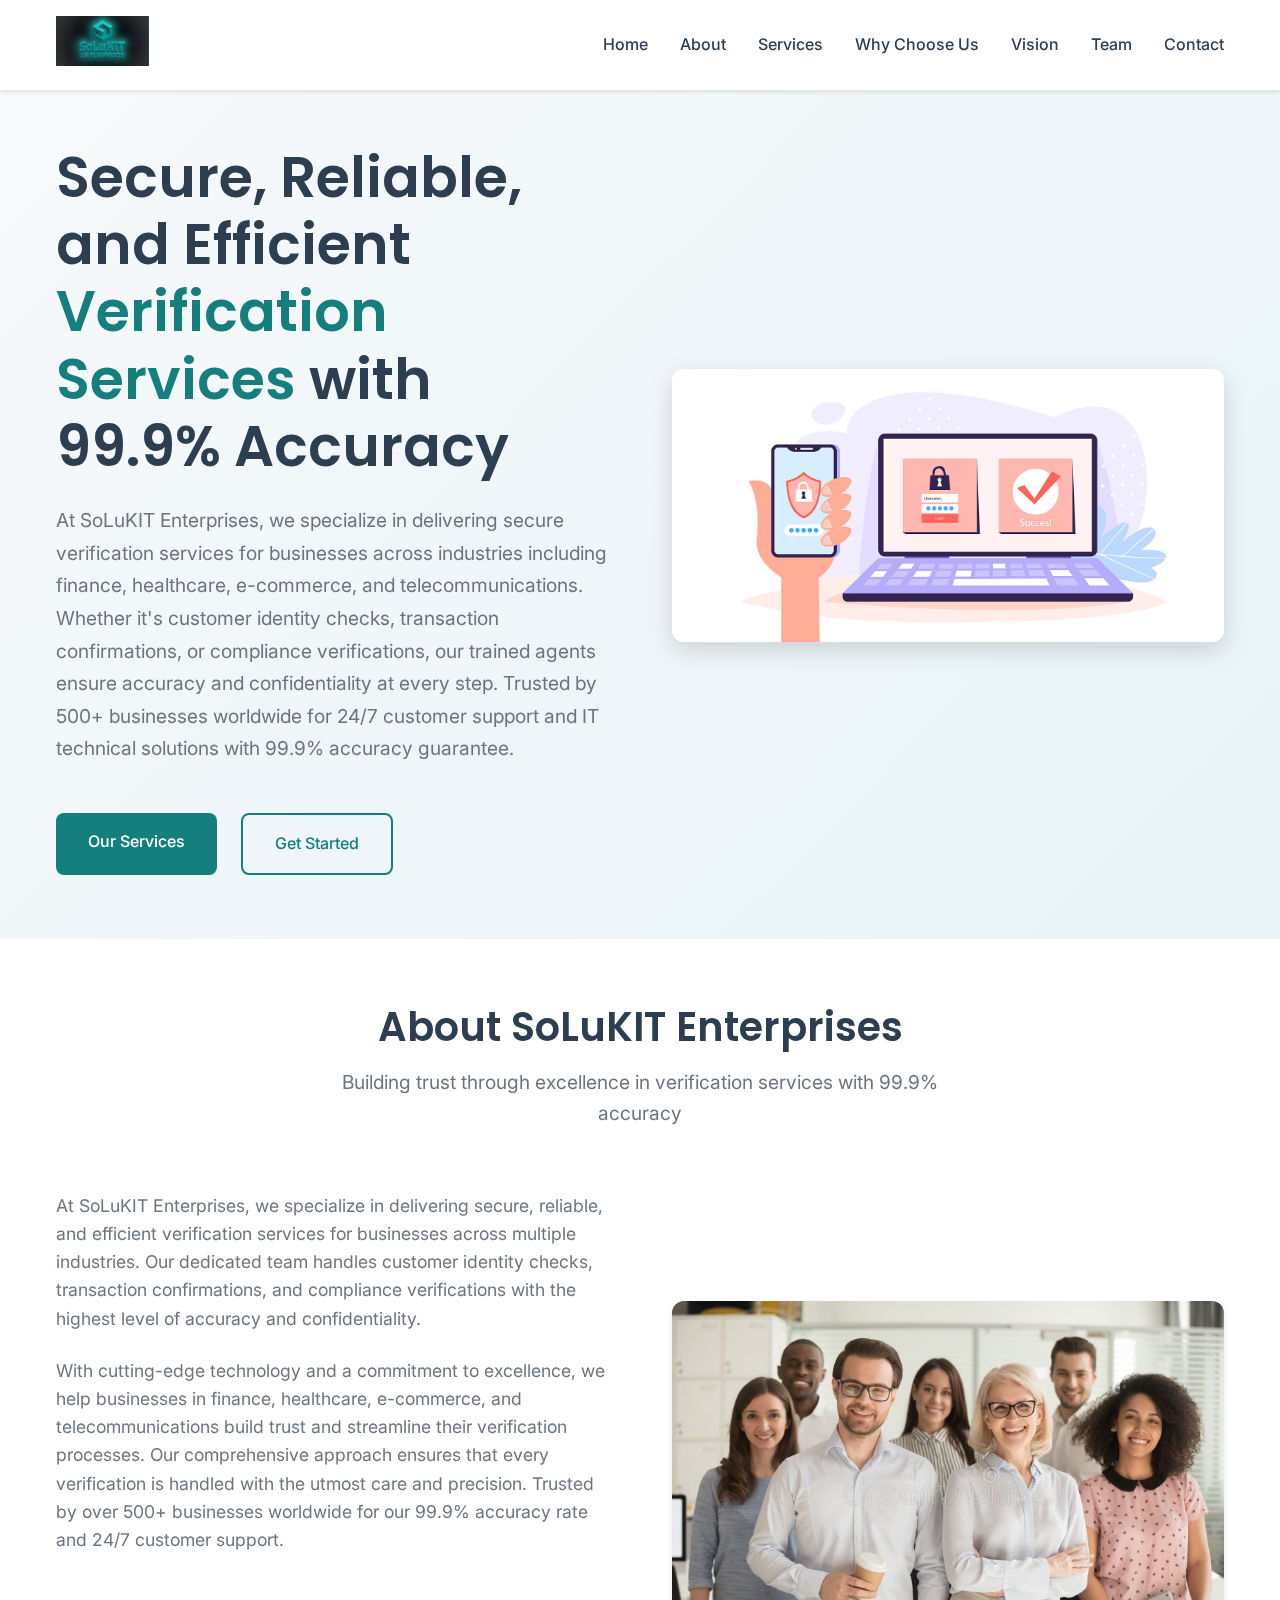
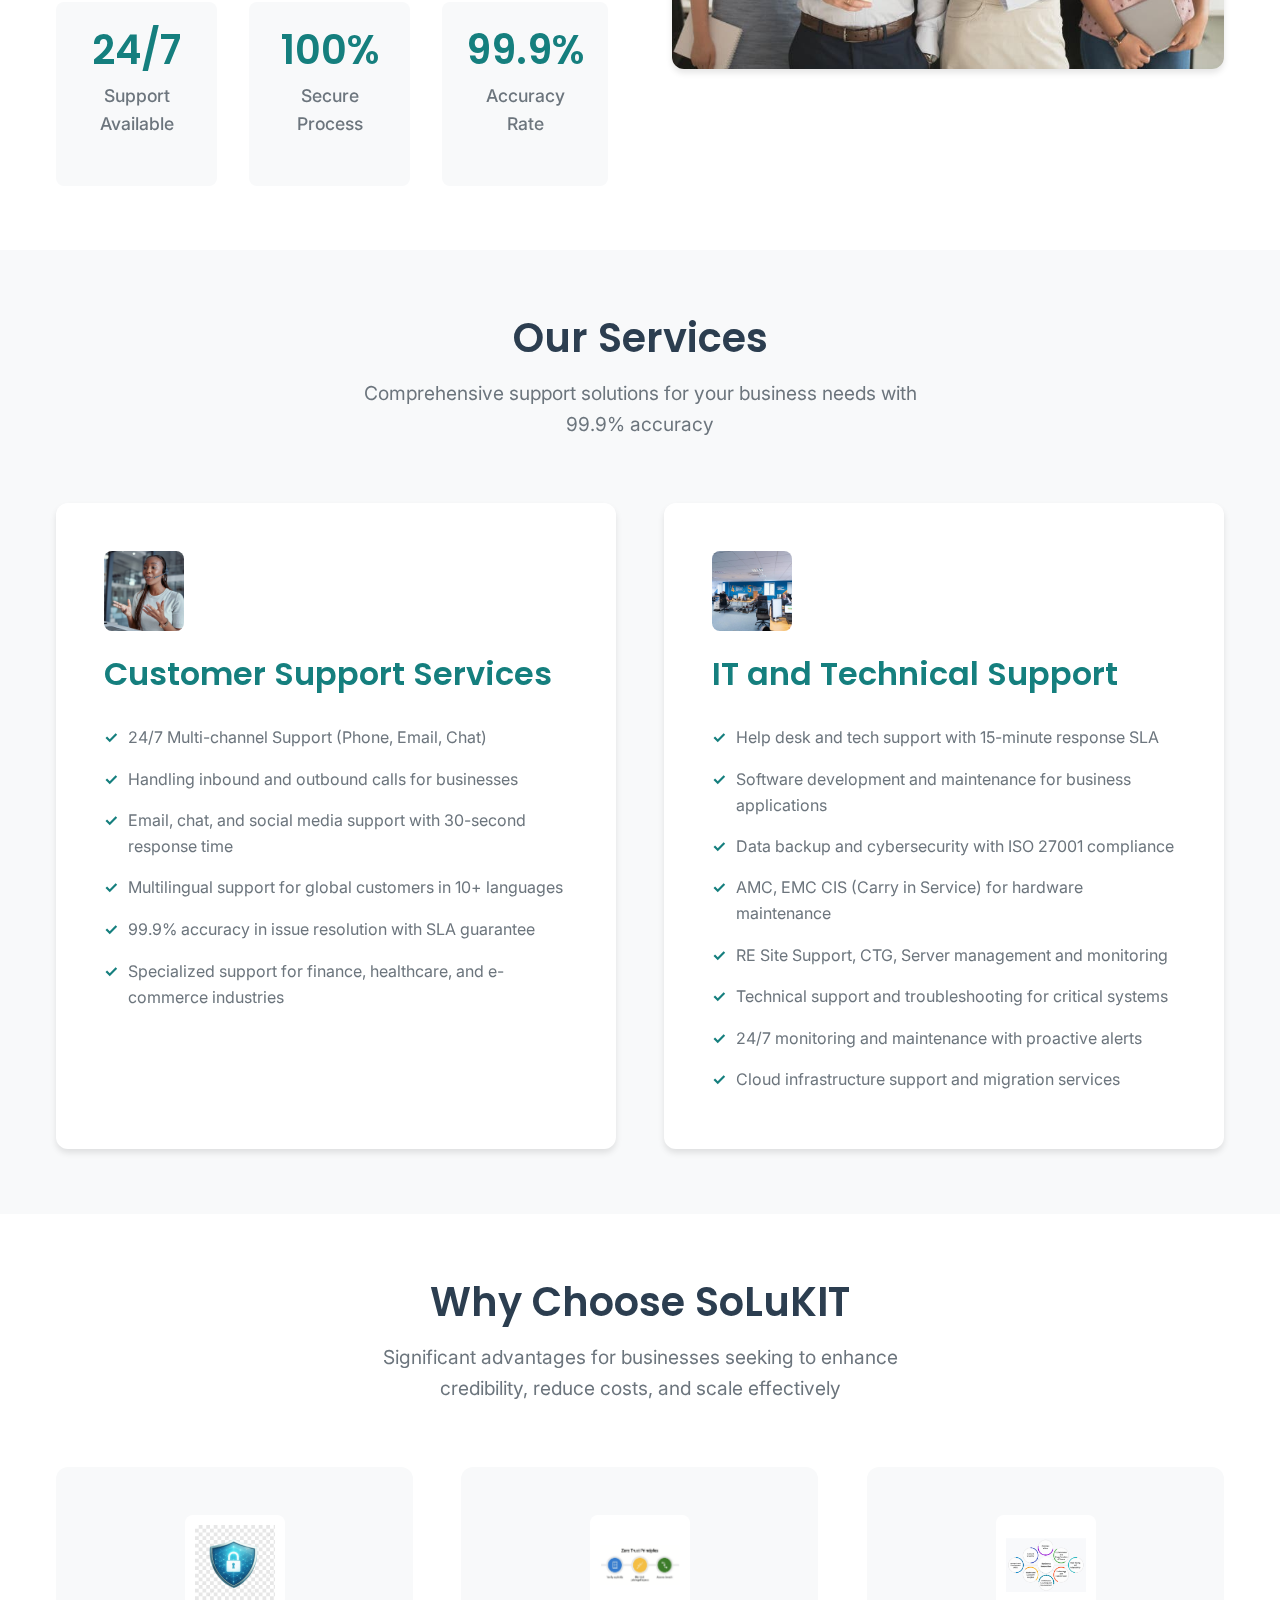
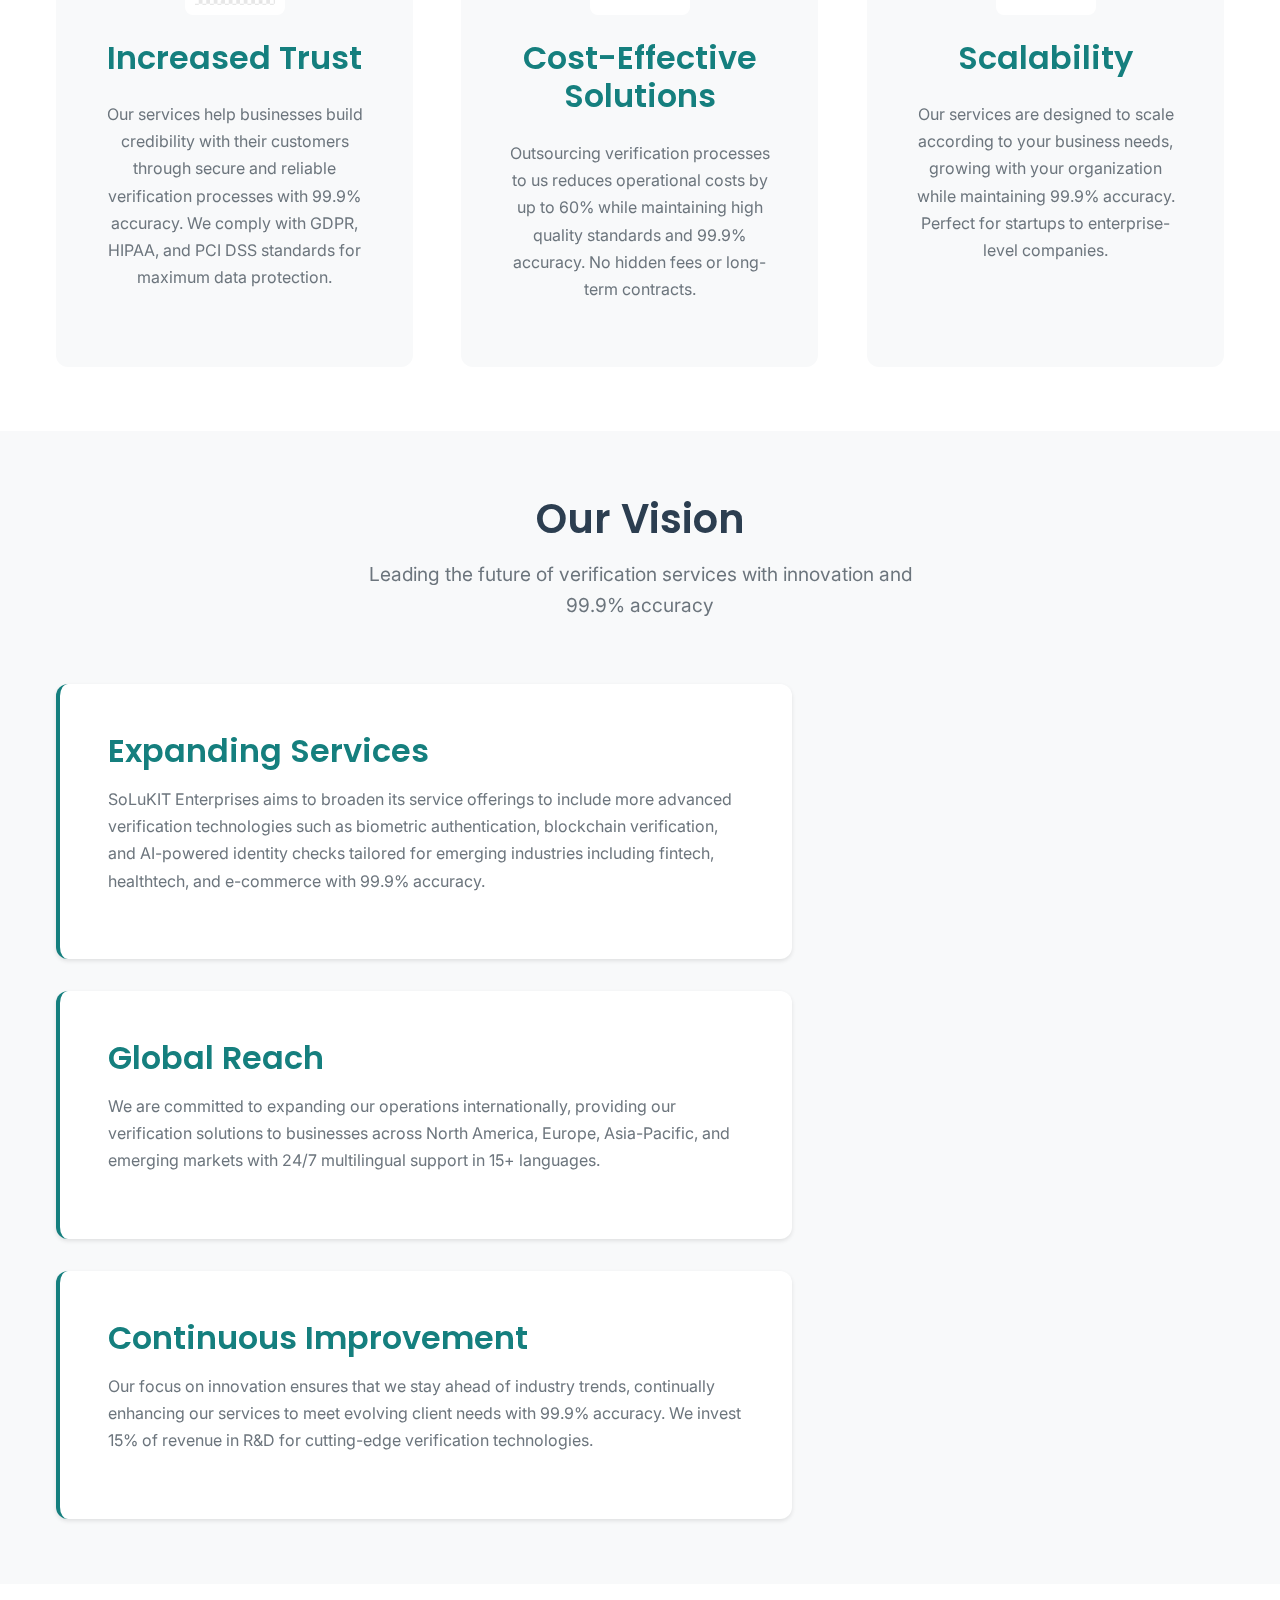
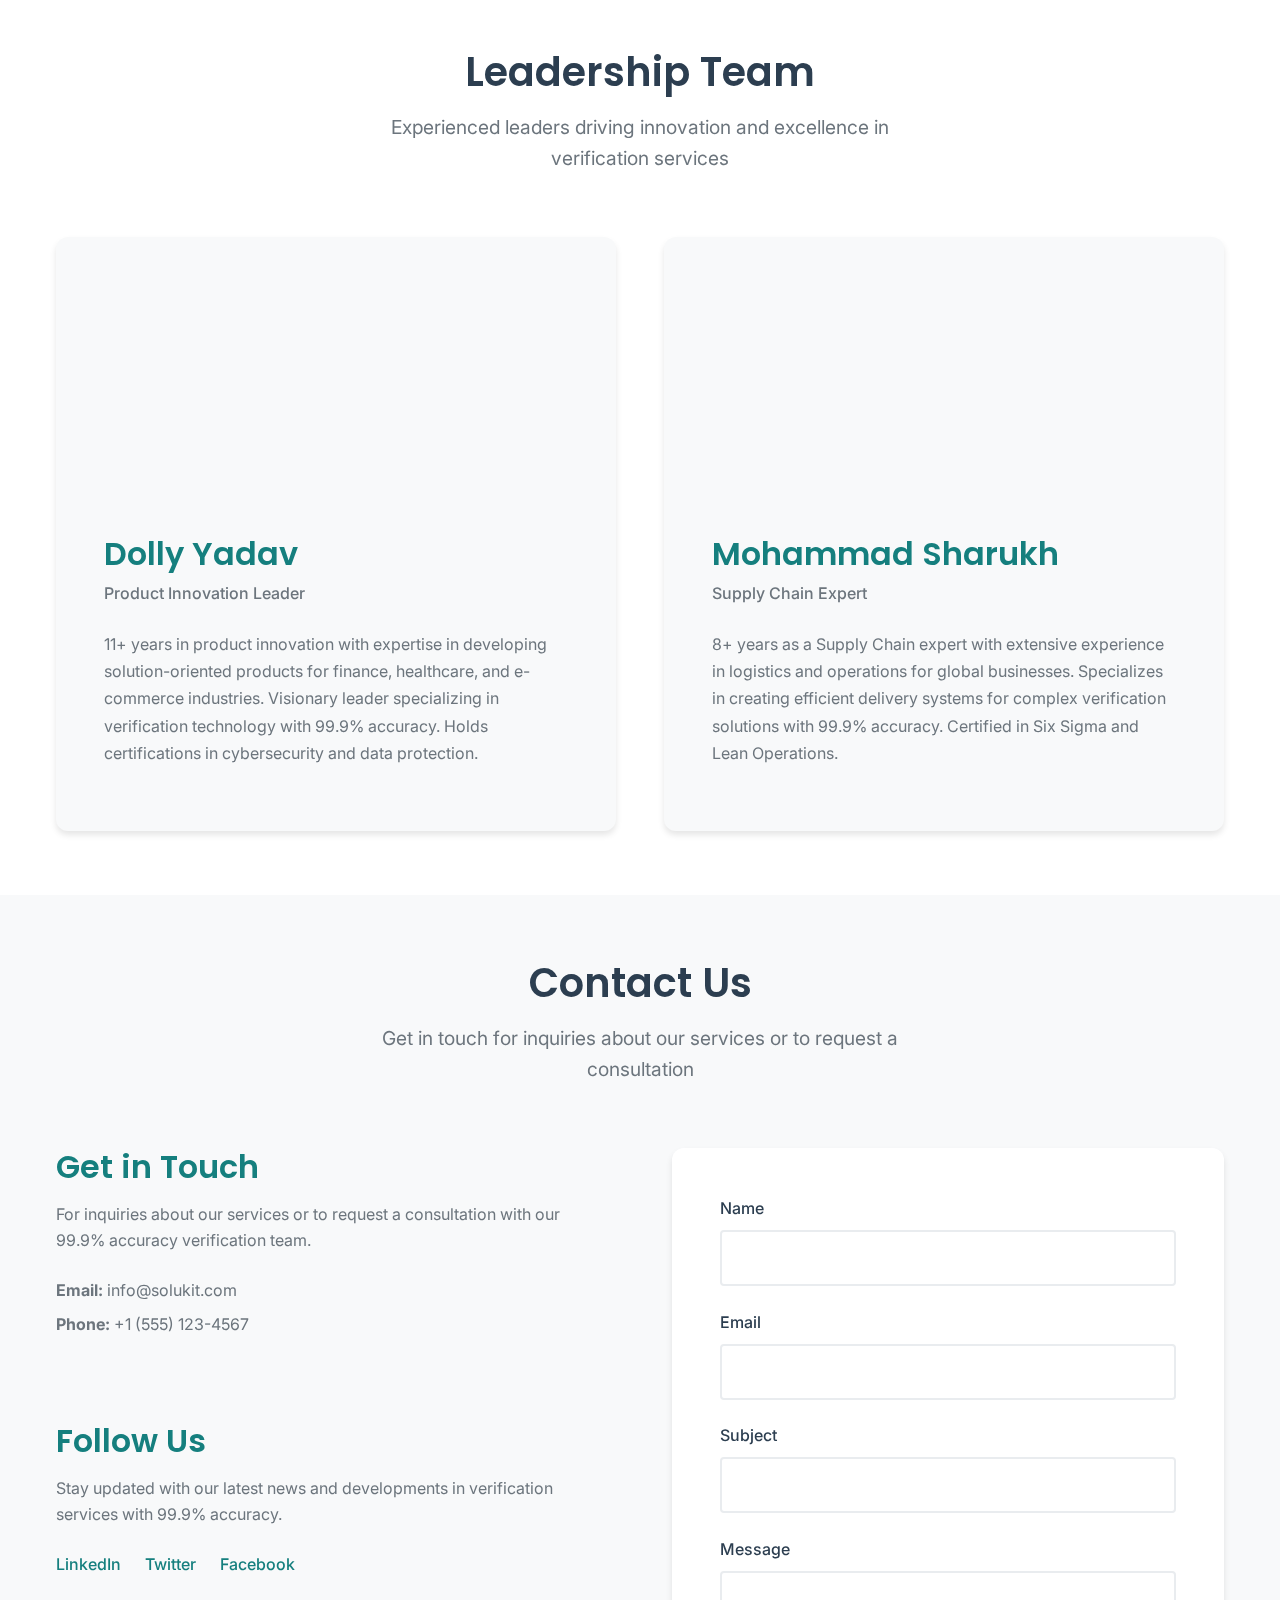
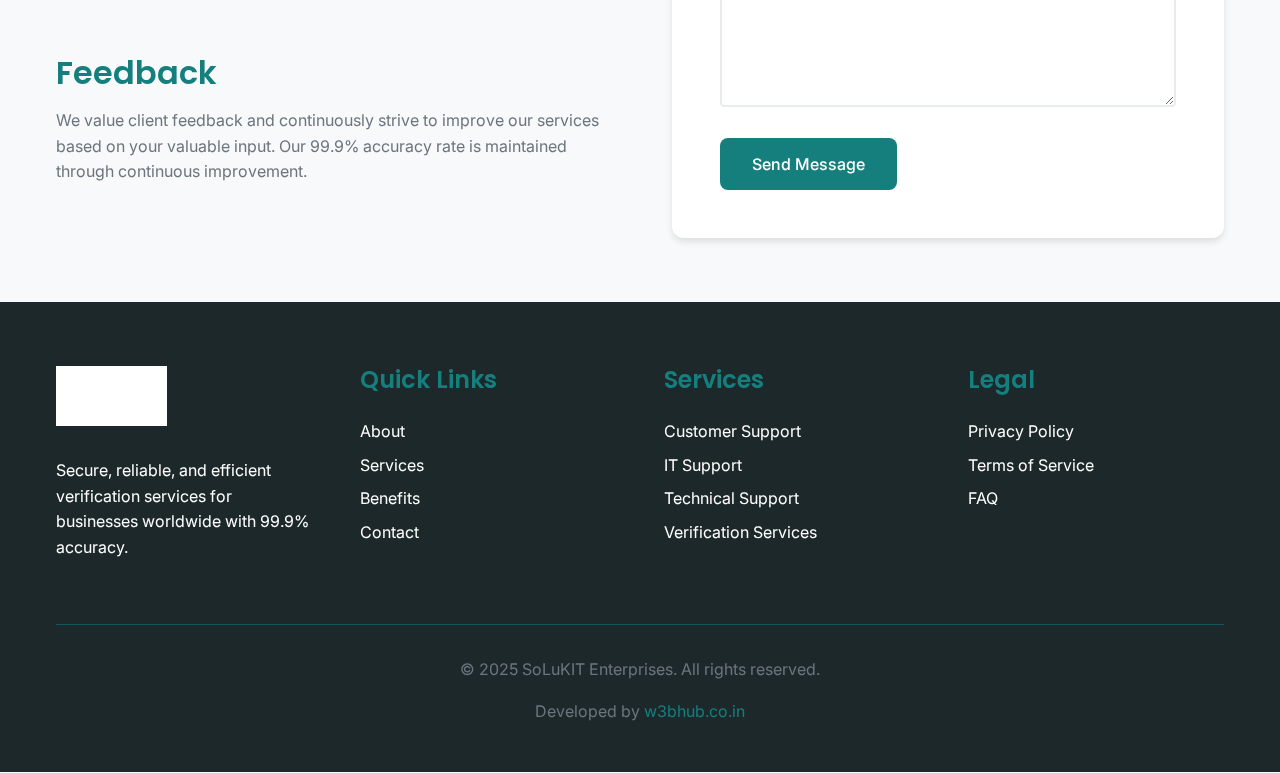
<file: index.html>
<!DOCTYPE html>
<html lang="en">
<head>
    <meta charset="UTF-8">
    <meta name="viewport" content="width=device-width, initial-scale=1.0">
    
    <!-- Primary Meta Tags -->
    <title>SoLuKIT Enterprises | Secure Verification Services | 99.9% Accuracy</title>
    <meta name="title" content="SoLuKIT Enterprises | Secure Verification Services | 99.9% Accuracy">
    <meta name="description" content="SoLuKIT Enterprises provides secure verification services with 99.9% accuracy. 24/7 customer support, IT technical support, identity checks & compliance verification for businesses. Trusted verification services with reliable customer support and secure business solutions.">
    <meta name="keywords" content="verification services, customer support services, IT support services, business verification, identity verification, compliance verification, 24/7 customer support, technical support services, cybersecurity services, data verification services, trusted verification services, reliable customer support, secure business solutions, verification accuracy, global businesses, compliance standards, cybersecurity protection, identity protection, business security, data security">
    <meta name="author" content="SoLuKIT Enterprises">
    <meta name="robots" content="index, follow, max-image-preview:large, max-snippet:-1, max-video-preview:-1">
    <meta name="language" content="English">
    <meta name="revisit-after" content="1 days">
    <meta name="rating" content="General">
    <meta name="distribution" content="Global">
    <meta name="coverage" content="Worldwide">
    <meta name="target" content="all">
    <meta name="HandheldFriendly" content="True">
    <meta name="MobileOptimized" content="320">
    <meta name="geo.region" content="GLOBAL">
    <meta name="geo.placename" content="Global">
    <meta name="format-detection" content="telephone=no">
    
    <!-- GOOGLE SEARCH CONSOLE VERIFICATION - ACTUAL CODE -->
    <meta name="google-site-verification" content="hj1t8diuBMTW2oku4BAZirhHianrCVxuzvsD1_sW-40" />
    
    <!-- Open Graph / Facebook -->
    <meta property="og:type" content="website">
    <meta property="og:url" content="https://solukitenterprises.com/">
    <meta property="og:title" content="SoLuKIT Enterprises | Secure Verification Services with 99.9% Accuracy">
    <meta property="og:description" content="Trusted verification services with 99.9% accuracy. 24/7 customer support, IT technical support, identity checks & compliance verification for global businesses. Secure, reliable, and efficient verification services for businesses worldwide.">
    <meta property="og:image" content="https://solukitenterprises.com/assets/identity-protection.jpg">
    <meta property="og:site_name" content="SoLuKIT Enterprises">
    <meta property="og:locale" content="en_US">
    
    <!-- Twitter -->
    <meta property="twitter:card" content="summary_large_image">
    <meta property="twitter:url" content="https://solukitenterprises.com/">
    <meta property="twitter:title" content="SoLuKIT Enterprises | Secure Verification Services | 99.9% Accuracy">
    <meta property="twitter:description" content="Trusted verification services with 99.9% accuracy. 24/7 customer support, IT technical support, identity checks & compliance verification. Secure, reliable, and efficient verification services for businesses worldwide.">
    <meta property="twitter:image" content="https://solukitenterprises.com/assets/identity-protection.jpg">
    <meta property="twitter:site" content="@solukit">
    
    <!-- Favicon and Icons -->
    <link rel="icon" type="image/png" href="assets/logo.png">
    <link rel="apple-touch-icon" href="assets/logo.png">
    <link rel="manifest" href="manifest.json">
    
    <!-- Canonical URL -->
    <link rel="canonical" href="https://solukitenterprises.com/">
    
    <!-- Hreflang tags for international targeting -->
    <link rel="alternate" hreflang="en" href="https://solukitenterprises.com/" />
    <link rel="alternate" hreflang="en-US" href="https://solukitenterprises.com/" />
    <link rel="alternate" hreflang="en-GB" href="https://solukitenterprises.com/" />
    <link rel="alternate" hreflang="en-CA" href="https://solukitenterprises.com/" />
    <link rel="alternate" hreflang="en-AU" href="https://solukitenterprises.com/" />
    <link rel="alternate" hreflang="x-default" href="https://solukitenterprises.com/" />
    
    <!-- Preconnect to external domains -->
    <link rel="preconnect" href="https://fonts.googleapis.com">
    <link rel="preconnect" href="https://fonts.gstatic.com" crossorigin>
    
    <!-- DNS Prefetch -->
    <link rel="dns-prefetch" href="//fonts.googleapis.com">
    <link rel="dns-prefetch" href="//fonts.gstatic.com">
    
    <!-- Preload critical resources -->
    <link rel="preload" href="styles.css" as="style">
    <link rel="preload" href="assets/logo.png" as="image">
    <link rel="preload" href="assets/identity-protection.jpg" as="image">
    
    <!-- Fonts -->
    <link href="https://fonts.googleapis.com/css2?family=Inter:wght@300;400;500;600;700&family=Poppins:wght@400;500;600;700&display=swap" rel="stylesheet">
    
    <!-- Stylesheets -->
    <link rel="stylesheet" href="styles.css">
    
    <!-- Structured Data -->
    <script type="application/ld+json">
    {
        "@context": "https://schema.org",
        "@type": "Organization",
        "name": "SoLuKIT Enterprises",
        "description": "Secure, reliable, and efficient verification services for businesses worldwide with 99.9% accuracy",
        "url": "https://solukitenterprises.com",
        "logo": "https://solukitenterprises.com/assets/logo.png",
        "contactPoint": {
            "@type": "ContactPoint",
            "telephone": "+1-555-123-4567",
            "contactType": "customer service",
            "availableLanguage": ["English"],
            "areaServed": "Worldwide"
        },
        "sameAs": [
            "https://linkedin.com/company/solukit",
            "https://twitter.com/solukit",
            "https://facebook.com/solukit"
        ],
        "founder": [
            {
                "@type": "Person",
                "name": "Dolly Yadav",
                "jobTitle": "Product Innovation Leader"
            },
            {
                "@type": "Person", 
                "name": "Mohammad Sharukh",
                "jobTitle": "Supply Chain Expert"
            }
        ],
        "service": [
            {
                "@type": "Service",
                "name": "Customer Support Services",
                "description": "24/7 multi-channel customer support including phone, email, chat, and social media support for global businesses"
            },
            {
                "@type": "Service",
                "name": "IT and Technical Support",
                "description": "Comprehensive IT support including help desk, software development, cybersecurity, and server management"
            },
            {
                "@type": "Service",
                "name": "Verification Services",
                "description": "Secure identity checks, transaction confirmations, and compliance verifications with 99.9% accuracy"
            }
        ],
        "address": {
            "@type": "PostalAddress",
            "addressLocality": "United States",
            "addressCountry": "US"
        }
    }
    </script>
    
    <!-- Additional Schema Markup for Local Business -->
    <script type="application/ld+json">
    {
      "@context": "https://schema.org",
      "@type": "LocalBusiness",
      "name": "SoLuKIT Enterprises",
      "description": "Secure verification services with 99.9% accuracy for businesses worldwide",
      "address": {
        "@type": "PostalAddress",
        "addressLocality": "United States"
      },
      "telephone": "+1-555-123-4567",
      "priceRange": "$$",
      "aggregateRating": {
        "@type": "AggregateRating",
        "ratingValue": "4.9",
        "bestRating": "5",
        "ratingCount": "127"
      }
    }
    </script>
    
    <!-- Breadcrumb Schema -->
    <script type="application/ld+json">
    {
      "@context": "https://schema.org",
      "@type": "BreadcrumbList",
      "itemListElement": [{
        "@type": "ListItem",
        "position": 1,
        "name": "Home",
        "item": "https://solukitenterprises.com/"
      },{
        "@type": "ListItem",
        "position": 2,
        "name": "Verification Services",
        "item": "https://solukitenterprises.com/#services"
      },{
        "@type": "ListItem",
        "position": 3,
        "name": "About Us",
        "item": "https://solukitenterprises.com/#about"
      }]
    }
    </script>
    
    <!-- Website Schema -->
    <script type="application/ld+json">
    {
      "@context": "https://schema.org",
      "@type": "WebSite",
      "name": "SoLuKIT Enterprises",
      "url": "https://solukitenterprises.com/",
      "potentialAction": {
        "@type": "SearchAction",
        "target": "https://solukitenterprises.com/search?q={search_term_string}",
        "query-input": "required name=search_term_string"
      }
    }
    </script>
    
    <!-- Performance and Security -->
    <meta http-equiv="X-UA-Compatible" content="IE=edge">
    <meta name="theme-color" content="#157F7E">
    <meta name="msapplication-TileColor" content="#157F7E">
    
    <!-- Mobile App Schema -->
    <script type="application/ld+json">
    {
      "@context": "https://schema.org",
      "@type": "SoftwareApplication",
      "name": "SoLuKIT Enterprises Mobile App",
      "operatingSystem": "ANDROID, IOS",
      "applicationCategory": "BusinessApplication",
      "offers": {
        "@type": "Offer",
        "price": "0",
        "priceCurrency": "USD"
      }
    }
    </script>
    
    <!-- Review Schema -->
    <script type="application/ld+json">
    {
      "@context": "https://schema.org",
      "@type": "Review",
      "itemReviewed": {
        "@type": "Organization",
        "name": "SoLuKIT Enterprises"
      },
      "reviewRating": {
        "@type": "Rating",
        "ratingValue": "4.9",
        "bestRating": "5"
      },
      "author": {
        "@type": "Person",
        "name": "Verified Customer"
      },
      "reviewBody": "SoLuKIT Enterprises provides exceptional verification services with 99.9% accuracy. Their 24/7 customer support and IT technical support have been instrumental in our business operations."
    }
    </script>
    
    <!-- Article Schema for Blog Posts -->
    <script type="application/ld+json">
    {
      "@context": "https://schema.org",
      "@type": "Article",
      "headline": "Secure Verification Services with 99.9% Accuracy",
      "description": "Learn how SoLuKIT Enterprises provides secure verification services with 99.9% accuracy for businesses worldwide.",
      "author": {
        "@type": "Person",
        "name": "SoLuKIT Enterprises Team"
      },
      "publisher": {
        "@type": "Organization",
        "name": "SoLuKIT Enterprises",
        "logo": {
          "@type": "ImageObject",
          "url": "https://solukitenterprises.com/assets/logo.png"
        }
      },
      "datePublished": "2025-09-28",
      "dateModified": "2025-09-28",
      "image": "https://solukitenterprises.com/assets/identity-protection.jpg"
    }
    </script>
    
    <!-- Enhanced Local Business Schema -->
    <script type="application/ld+json">
    {
      "@context": "https://schema.org",
      "@type": "ProfessionalService",
      "name": "SoLuKIT Enterprises",
      "image": "https://solukitenterprises.com/assets/logo.png",
      "telephone": "+1-555-123-4567",
      "address": {
        "@type": "PostalAddress",
        "addressLocality": "United States",
        "addressCountry": "US"
      },
      "openingHoursSpecification": [
        {
          "@type": "OpeningHoursSpecification",
          "dayOfWeek": [
            "Monday",
            "Tuesday",
            "Wednesday",
            "Thursday",
            "Friday",
            "Saturday",
            "Sunday"
          ],
          "opens": "00:00",
          "closes": "23:59"
        }
      ],
      "priceRange": "$$",
      "areaServed": "Worldwide",
      "availableLanguage": ["English"],
      "serviceArea": {
        "@type": "Place",
        "name": "Global"
      }
    }
    </script>
    
    <!-- Enhanced Service Schema -->
    <script type="application/ld+json">
    {
      "@context": "https://schema.org/",
      "@type": "Service",
      "serviceType": "Verification Services",
      "provider": {
        "@type": "Organization",
        "name": "SoLuKIT Enterprises"
      },
      "areaServed": {
        "@type": "Place",
        "name": "Worldwide"
      },
      "hasOfferCatalog": {
        "@type": "OfferCatalog",
        "name": "Verification Services",
        "itemListElement": [
          {
            "@type": "Offer",
            "itemOffered": {
              "@type": "Service",
              "name": "Customer Identity Verification",
              "description": "Secure customer identity checks with 99.9% accuracy"
            }
          },
          {
            "@type": "Offer",
            "itemOffered": {
              "@type": "Service",
              "name": "Transaction Confirmation",
              "description": "Secure transaction confirmations with 99.9% accuracy"
            }
          },
          {
            "@type": "Offer",
            "itemOffered": {
              "@type": "Service",
              "name": "Compliance Verification",
              "description": "Compliance verifications with 99.9% accuracy"
            }
          }
        ]
      }
    }
    </script>
    
    <!-- News Article Schema for Press Releases -->
    <script type="application/ld+json">
    {
      "@context": "https://schema.org",
      "@type": "NewsArticle",
      "headline": "SoLuKIT Enterprises Launches Enhanced Verification Services with 99.9% Accuracy",
      "description": "New verification services designed to help businesses build trust and streamline operations with industry-leading accuracy.",
      "datePublished": "2025-09-28T08:00:00+00:00",
      "dateModified": "2025-09-28T08:00:00+00:00",
      "author": {
        "@type": "Organization",
        "name": "SoLuKIT Enterprises"
      },
      "publisher": {
        "@type": "Organization",
        "name": "SoLuKIT Enterprises",
        "logo": {
          "@type": "ImageObject",
          "url": "https://solukitenterprises.com/assets/logo.png"
        }
      },
      "image": "https://solukitenterprises.com/assets/identity-protection.jpg",
      "articleBody": "SoLuKIT Enterprises today announced the launch of its enhanced verification services, providing businesses with secure, reliable, and efficient verification solutions with a 99.9% accuracy rate. The company's comprehensive approach ensures that every verification is handled with the utmost care and precision, helping businesses in finance, healthcare, e-commerce, and telecommunications build trust and streamline their verification processes."
    }
    </script>
</head>
<body>
    <!-- Navigation -->
    <nav class="navbar">
        <div class="nav-container">
            <div class="nav-logo">
                <img src="assets/logo.png" alt="SoLuKIT Enterprises" class="logo">
            </div>
            <div class="nav-menu" id="nav-menu">
                <a href="#home" class="nav-link">Home</a>
                <a href="#about" class="nav-link">About</a>
                <a href="#services" class="nav-link">Services</a>
                <a href="#benefits" class="nav-link">Why Choose Us</a>
                <a href="#vision" class="nav-link">Vision</a>
                <a href="#team" class="nav-link">Team</a>
                <a href="#contact" class="nav-link">Contact</a>
            </div>
            <div class="nav-toggle" id="nav-toggle">
                <span class="bar"></span>
                <span class="bar"></span>
                <span class="bar"></span>
            </div>
        </div>
    </nav>

    <!-- Hero Section -->
    <section id="home" class="hero">
        <div class="hero-container">
            <div class="hero-content">
                <h1 class="hero-title">Secure, Reliable, and Efficient <span class="highlight">Verification Services</span> with 99.9% Accuracy</h1>
                <p class="hero-description">At SoLuKIT Enterprises, we specialize in delivering secure verification services for businesses across industries including finance, healthcare, e-commerce, and telecommunications. Whether it's customer identity checks, transaction confirmations, or compliance verifications, our trained agents ensure accuracy and confidentiality at every step. Trusted by 500+ businesses worldwide for 24/7 customer support and IT technical solutions with 99.9% accuracy guarantee.</p>
                <div class="hero-buttons">
                    <a href="#services" class="btn btn-primary">Our Services</a>
                    <a href="#contact" class="btn btn-secondary">Get Started</a>
                </div>
            </div>
            <div class="hero-image">
                <img src="assets/identity-protection.jpg" alt="Secure Verification Services" class="hero-img" loading="lazy">
            </div>
        </div>
    </section>

    <!-- About Section -->
    <section id="about" class="about">
        <div class="container">
            <div class="section-header">
                <h2 class="section-title">About SoLuKIT Enterprises</h2>
                <p class="section-subtitle">Building trust through excellence in verification services with 99.9% accuracy</p>
            </div>
            <div class="about-content">
                <div class="about-text">
                    <p>At SoLuKIT Enterprises, we specialize in delivering secure, reliable, and efficient verification services for businesses across multiple industries. Our dedicated team handles customer identity checks, transaction confirmations, and compliance verifications with the highest level of accuracy and confidentiality.</p>
                    <p>With cutting-edge technology and a commitment to excellence, we help businesses in finance, healthcare, e-commerce, and telecommunications build trust and streamline their verification processes. Our comprehensive approach ensures that every verification is handled with the utmost care and precision. Trusted by over 500+ businesses worldwide for our 99.9% accuracy rate and 24/7 customer support.</p>
                    <div class="about-stats">
                        <div class="stat">
                            <h3>24/7</h3>
                            <p>Support Available</p>
                        </div>
                        <div class="stat">
                            <h3>100%</h3>
                            <p>Secure Process</p>
                        </div>
                        <div class="stat">
                            <h3>99.9%</h3>
                            <p>Accuracy Rate</p>
                        </div>
                    </div>
                </div>
                <div class="about-image">
                    <img src="assets/business-team.jpg" alt="Professional Team" class="about-img" loading="lazy">
                </div>
            </div>
        </div>
    </section>

    <!-- Services Section -->
    <section id="services" class="services">
        <div class="container">
            <div class="section-header">
                <h2 class="section-title">Our Services</h2>
                <p class="section-subtitle">Comprehensive support solutions for your business needs with 99.9% accuracy</p>
            </div>
            <div class="services-grid">
                <div class="service-card">
                    <div class="service-icon">
                        <img src="assets/customer-support.jpg" alt="Customer Support" loading="lazy">
                    </div>
                    <h3>Customer Support Services</h3>
                    <ul>
                        <li>24/7 Multi-channel Support (Phone, Email, Chat)</li>
                        <li>Handling inbound and outbound calls for businesses</li>
                        <li>Email, chat, and social media support with 30-second response time</li>
                        <li>Multilingual support for global customers in 10+ languages</li>
                        <li>99.9% accuracy in issue resolution with SLA guarantee</li>
                        <li>Specialized support for finance, healthcare, and e-commerce industries</li>
                    </ul>
                </div>
                <div class="service-card">
                    <div class="service-icon">
                        <img src="assets/it-support-office.jpg" alt="IT Support" loading="lazy">
                    </div>
                    <h3>IT and Technical Support</h3>
                    <ul>
                        <li>Help desk and tech support with 15-minute response SLA</li>
                        <li>Software development and maintenance for business applications</li>
                        <li>Data backup and cybersecurity with ISO 27001 compliance</li>
                        <li>AMC, EMC CIS (Carry in Service) for hardware maintenance</li>
                        <li>RE Site Support, CTG, Server management and monitoring</li>
                        <li>Technical support and troubleshooting for critical systems</li>
                        <li>24/7 monitoring and maintenance with proactive alerts</li>
                        <li>Cloud infrastructure support and migration services</li>
                    </ul>
                </div>
            </div>
        </div>
    </section>

    <!-- Benefits Section -->
    <section id="benefits" class="benefits">
        <div class="container">
            <div class="section-header">
                <h2 class="section-title">Why Choose SoLuKIT</h2>
                <p class="section-subtitle">Significant advantages for businesses seeking to enhance credibility, reduce costs, and scale effectively</p>
            </div>
            <div class="benefits-grid">
                <div class="benefit-card">
                    <div class="benefit-icon">
                        <img src="assets/security-shield.png" alt="Increased Trust" loading="lazy">
                    </div>
                    <h3>Increased Trust</h3>
                    <p>Our services help businesses build credibility with their customers through secure and reliable verification processes with 99.9% accuracy. We comply with GDPR, HIPAA, and PCI DSS standards for maximum data protection.</p>
                </div>
                <div class="benefit-card">
                    <div class="benefit-icon">
                        <img src="assets/zero-trust.png" alt="Cost-Effective" loading="lazy">
                    </div>
                    <h3>Cost-Effective Solutions</h3>
                    <p>Outsourcing verification processes to us reduces operational costs by up to 60% while maintaining high quality standards and 99.9% accuracy. No hidden fees or long-term contracts.</p>
                </div>
                <div class="benefit-card">
                    <div class="benefit-icon">
                        <img src="assets/business-innovation.jpg" alt="Scalability" loading="lazy">
                    </div>
                    <h3>Scalability</h3>
                    <p>Our services are designed to scale according to your business needs, growing with your organization while maintaining 99.9% accuracy. Perfect for startups to enterprise-level companies.</p>
                </div>
            </div>
        </div>
    </section>

    <!-- Vision Section -->
    <section id="vision" class="vision">
        <div class="container">
            <div class="section-header">
                <h2 class="section-title">Our Vision</h2>
                <p class="section-subtitle">Leading the future of verification services with innovation and 99.9% accuracy</p>
            </div>
            <div class="vision-content">
                <div class="vision-cards">
                    <div class="vision-card">
                        <h3>Expanding Services</h3>
                        <p>SoLuKIT Enterprises aims to broaden its service offerings to include more advanced verification technologies such as biometric authentication, blockchain verification, and AI-powered identity checks tailored for emerging industries including fintech, healthtech, and e-commerce with 99.9% accuracy.</p>
                    </div>
                    <div class="vision-card">
                        <h3>Global Reach</h3>
                        <p>We are committed to expanding our operations internationally, providing our verification solutions to businesses across North America, Europe, Asia-Pacific, and emerging markets with 24/7 multilingual support in 15+ languages.</p>
                    </div>
                    <div class="vision-card">
                        <h3>Continuous Improvement</h3>
                        <p>Our focus on innovation ensures that we stay ahead of industry trends, continually enhancing our services to meet evolving client needs with 99.9% accuracy. We invest 15% of revenue in R&D for cutting-edge verification technologies.</p>
                    </div>
                </div>
                <div class="vision-image">
                    <img src="assets/modern-office.jpg" alt="Future Vision" class="vision-img" loading="lazy">
                </div>
            </div>
        </div>
    </section>

    <!-- Team Section -->
    <section id="team" class="team">
        <div class="container">
            <div class="section-header">
                <h2 class="section-title">Leadership Team</h2>
                <p class="section-subtitle">Experienced leaders driving innovation and excellence in verification services</p>
            </div>
            <div class="team-grid">
                <div class="team-member">
                    <div class="member-image">
                        <img src="assets/diverse-leaders.jpg" alt="Dolly Yadav" class="member-img" loading="lazy">
                    </div>
                    <div class="member-info">
                        <h3>Dolly Yadav</h3>
                        <p class="member-role">Product Innovation Leader</p>
                        <p class="member-description">11+ years in product innovation with expertise in developing solution-oriented products for finance, healthcare, and e-commerce industries. Visionary leader specializing in verification technology with 99.9% accuracy. Holds certifications in cybersecurity and data protection.</p>
                    </div>
                </div>
                <div class="team-member">
                    <div class="member-image">
                        <img src="assets/professional-team.jpg" alt="Mohammad Sharukh" class="member-img" loading="lazy">
                    </div>
                    <div class="member-info">
                        <h3>Mohammad Sharukh</h3>
                        <p class="member-role">Supply Chain Expert</p>
                        <p class="member-description">8+ years as a Supply Chain expert with extensive experience in logistics and operations for global businesses. Specializes in creating efficient delivery systems for complex verification solutions with 99.9% accuracy. Certified in Six Sigma and Lean Operations.</p>
                    </div>
                </div>
            </div>
        </div>
    </section>

    <!-- Contact Section -->
    <section id="contact" class="contact">
        <div class="container">
            <div class="section-header">
                <h2 class="section-title">Contact Us</h2>
                <p class="section-subtitle">Get in touch for inquiries about our services or to request a consultation</p>
            </div>
            <div class="contact-content">
                <div class="contact-info">
                    <div class="contact-item">
                        <h3>Get in Touch</h3>
                        <p>For inquiries about our services or to request a consultation with our 99.9% accuracy verification team.</p>
                        <div class="contact-details">
                            <p><strong>Email:</strong> info@solukit.com</p>
                            <p><strong>Phone:</strong> +1 (555) 123-4567</p>
                        </div>
                    </div>
                    <div class="contact-item">
                        <h3>Follow Us</h3>
                        <p>Stay updated with our latest news and developments in verification services with 99.9% accuracy.</p>
                        <div class="social-links">
                            <a href="#" class="social-link">LinkedIn</a>
                            <a href="#" class="social-link">Twitter</a>
                            <a href="#" class="social-link">Facebook</a>
                        </div>
                    </div>
                    <div class="contact-item">
                        <h3>Feedback</h3>
                        <p>We value client feedback and continuously strive to improve our services based on your valuable input. Our 99.9% accuracy rate is maintained through continuous improvement.</p>
                    </div>
                </div>
                <div class="contact-form">
                    <form id="contact-form">
                        <div class="form-group">
                            <label for="name">Name</label>
                            <input type="text" id="name" name="name" required>
                        </div>
                        <div class="form-group">
                            <label for="email">Email</label>
                            <input type="email" id="email" name="email" required>
                        </div>
                        <div class="form-group">
                            <label for="subject">Subject</label>
                            <input type="text" id="subject" name="subject" required>
                        </div>
                        <div class="form-group">
                            <label for="message">Message</label>
                            <textarea id="message" name="message" rows="5" required></textarea>
                        </div>
                        <button type="submit" class="btn btn-primary">Send Message</button>
                    </form>
                </div>
            </div>
        </div>
    </section>

    <!-- Footer -->
    <footer class="footer">
        <div class="container">
            <div class="footer-content">
                <div class="footer-section">
                    <div class="footer-logo">
                        <img src="assets/logo.png" alt="SoLuKIT Enterprises" class="footer-logo-img">
                    </div>
                    <p>Secure, reliable, and efficient verification services for businesses worldwide with 99.9% accuracy.</p>
                </div>
                <div class="footer-section">
                    <h4>Quick Links</h4>
                    <ul>
                        <li><a href="#about">About</a></li>
                        <li><a href="#services">Services</a></li>
                        <li><a href="#benefits">Benefits</a></li>
                        <li><a href="#contact">Contact</a></li>
                    </ul>
                </div>
                <div class="footer-section">
                    <h4>Services</h4>
                    <ul>
                        <li><a href="#services">Customer Support</a></li>
                        <li><a href="#services">IT Support</a></li>
                        <li><a href="#services">Technical Support</a></li>
                        <li><a href="#services">Verification Services</a></li>
                    </ul>
                </div>
                <div class="footer-section">
                    <h4>Legal</h4>
                    <ul>
                        <li><a href="privacy.html">Privacy Policy</a></li>
                        <li><a href="terms.html">Terms of Service</a></li>
                        <li><a href="faq.html">FAQ</a></li>
                    </ul>
                </div>
            </div>
            <div class="footer-bottom">
                <p>&copy; 2025 SoLuKIT Enterprises. All rights reserved.</p>
                <p>Developed by <a href="https://w3bhub.co.in" target="_blank" rel="noopener noreferrer">w3bhub.co.in</a></p>
            </div>
        </div>
    </footer>

    <script src="script.js"></script>
</body>
</html>
</file>
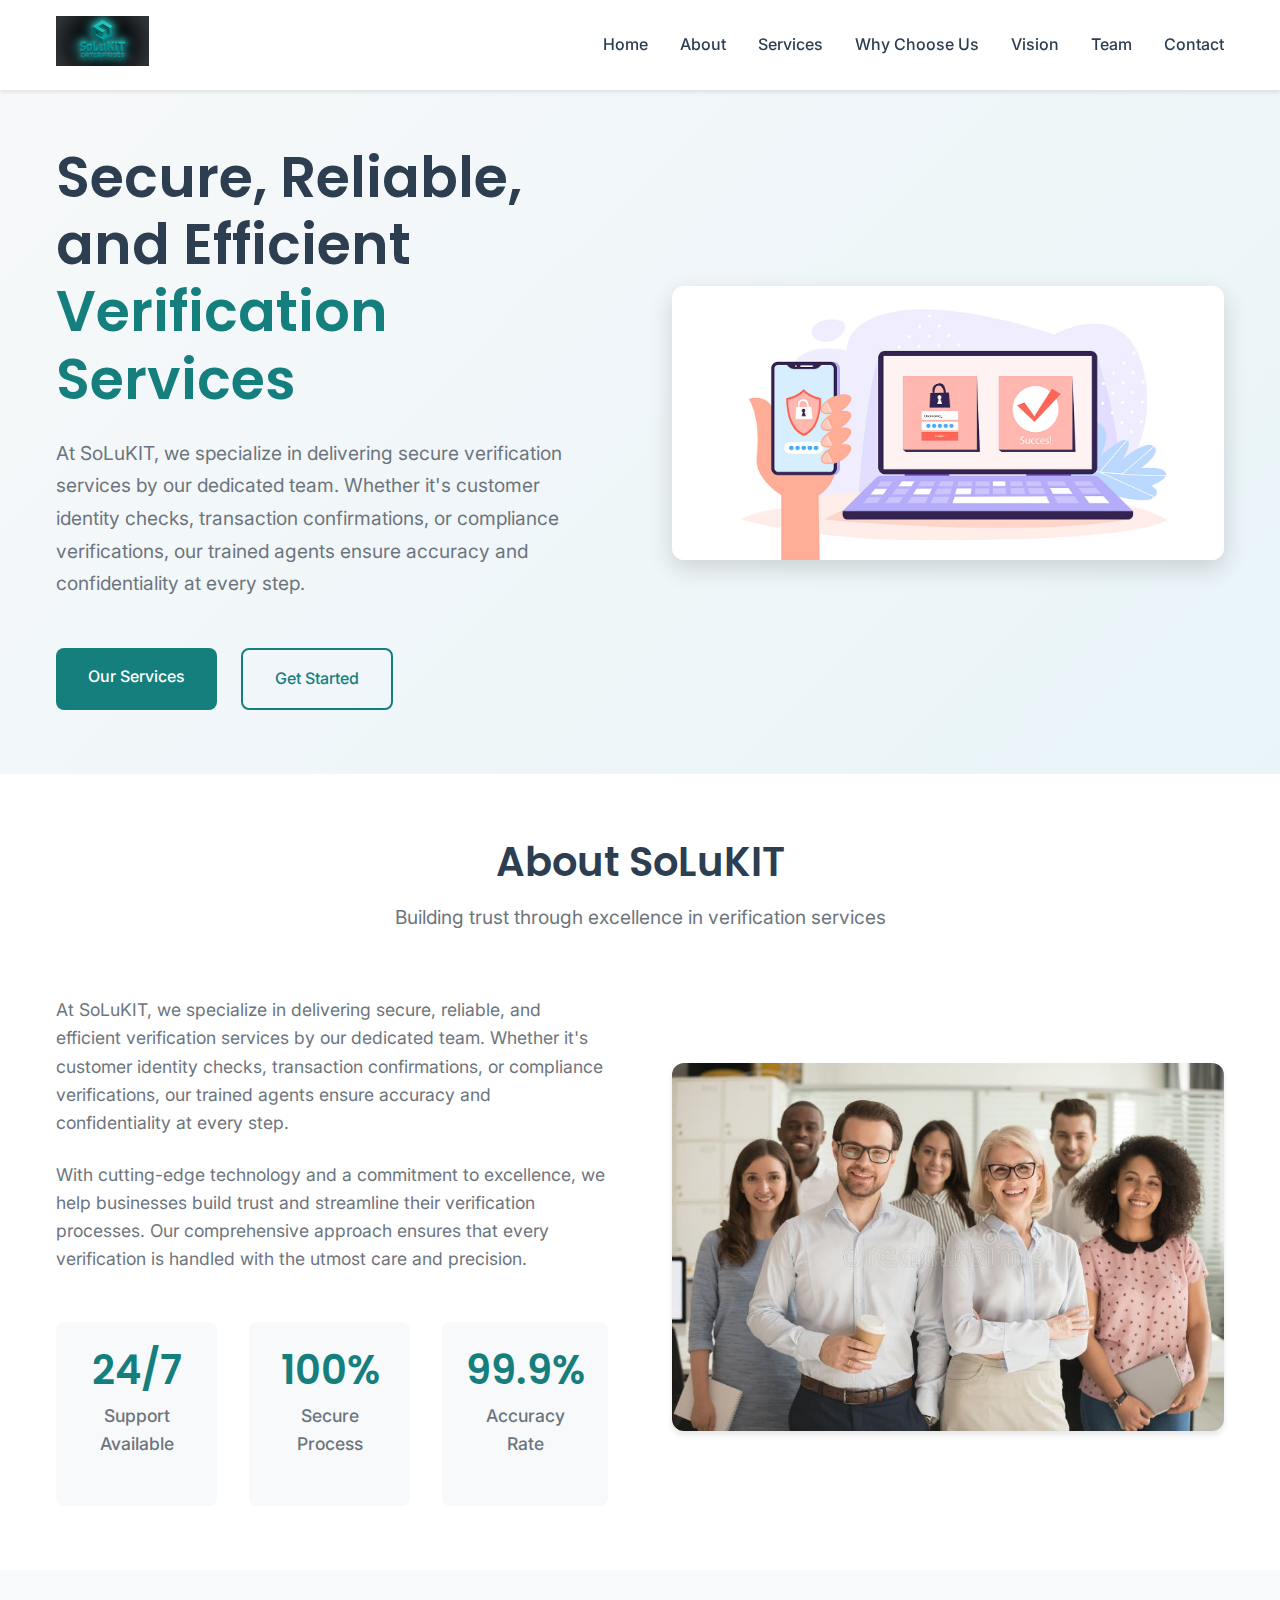
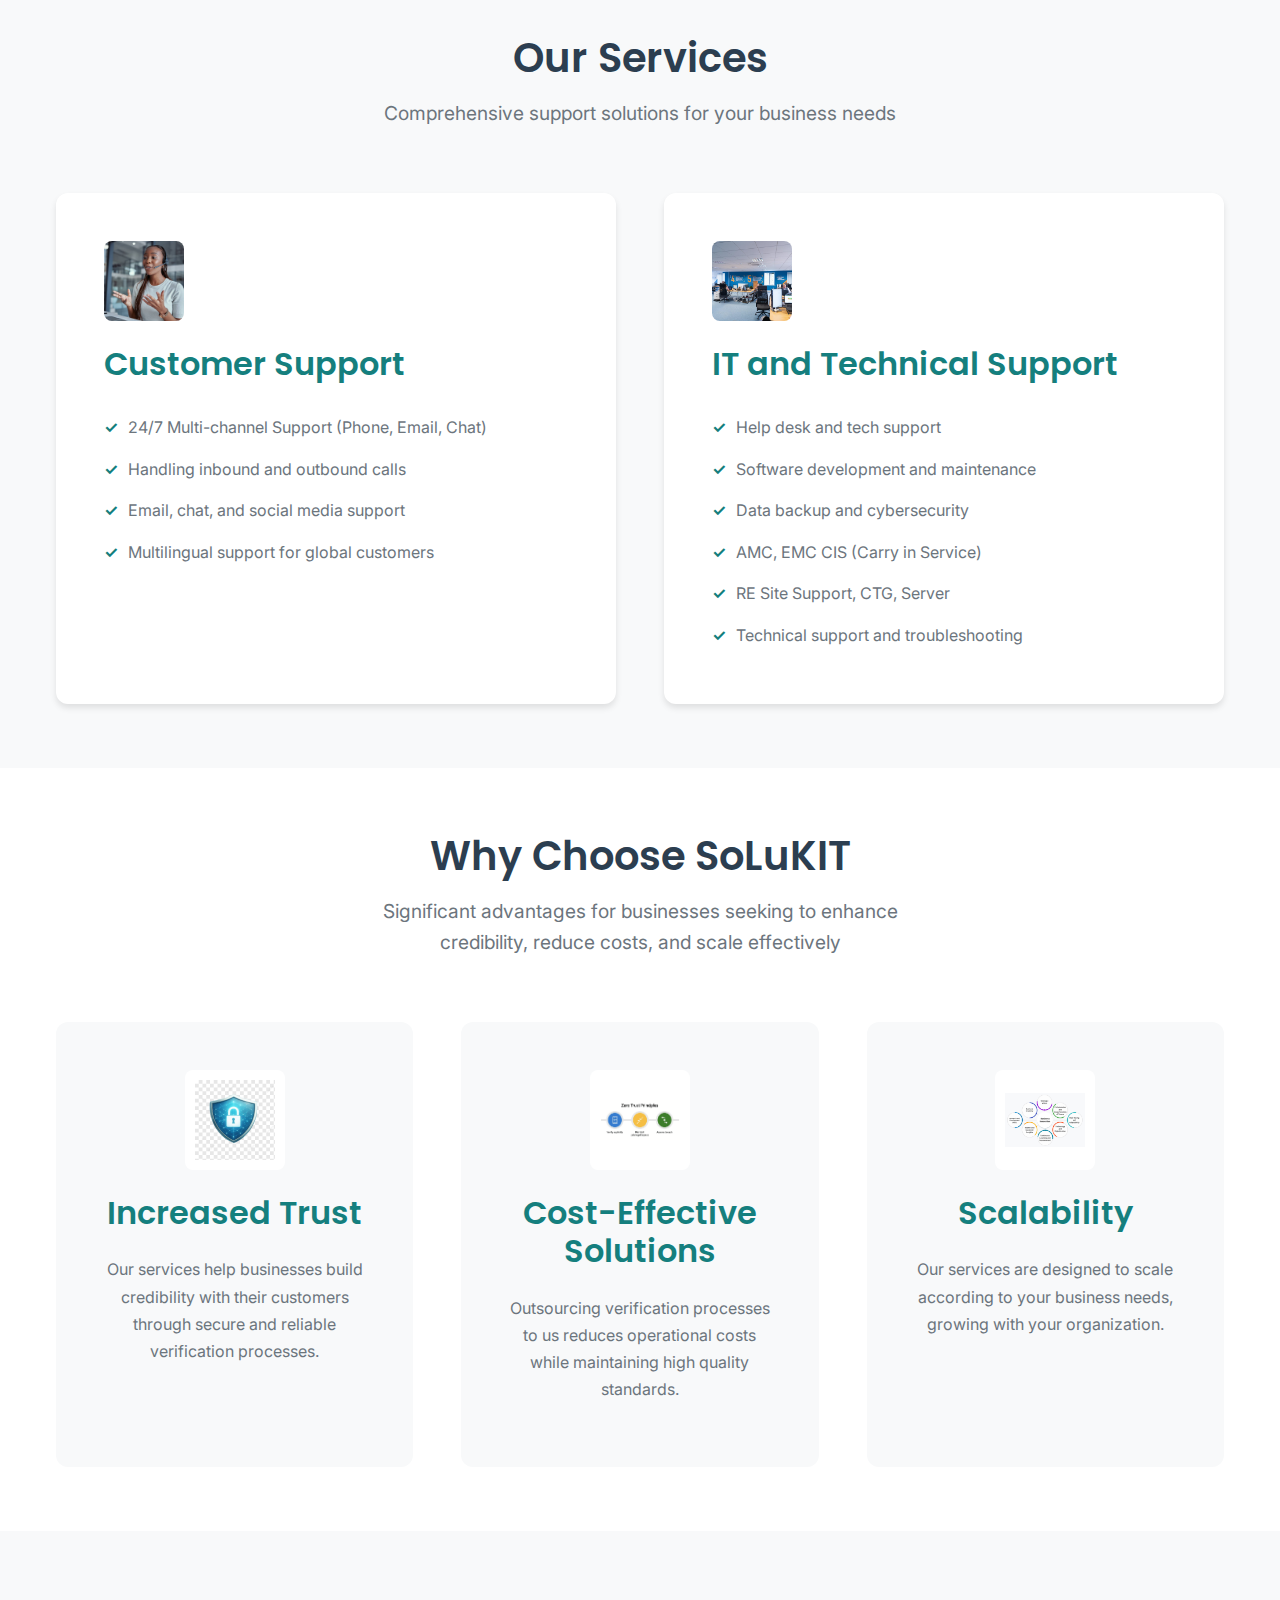
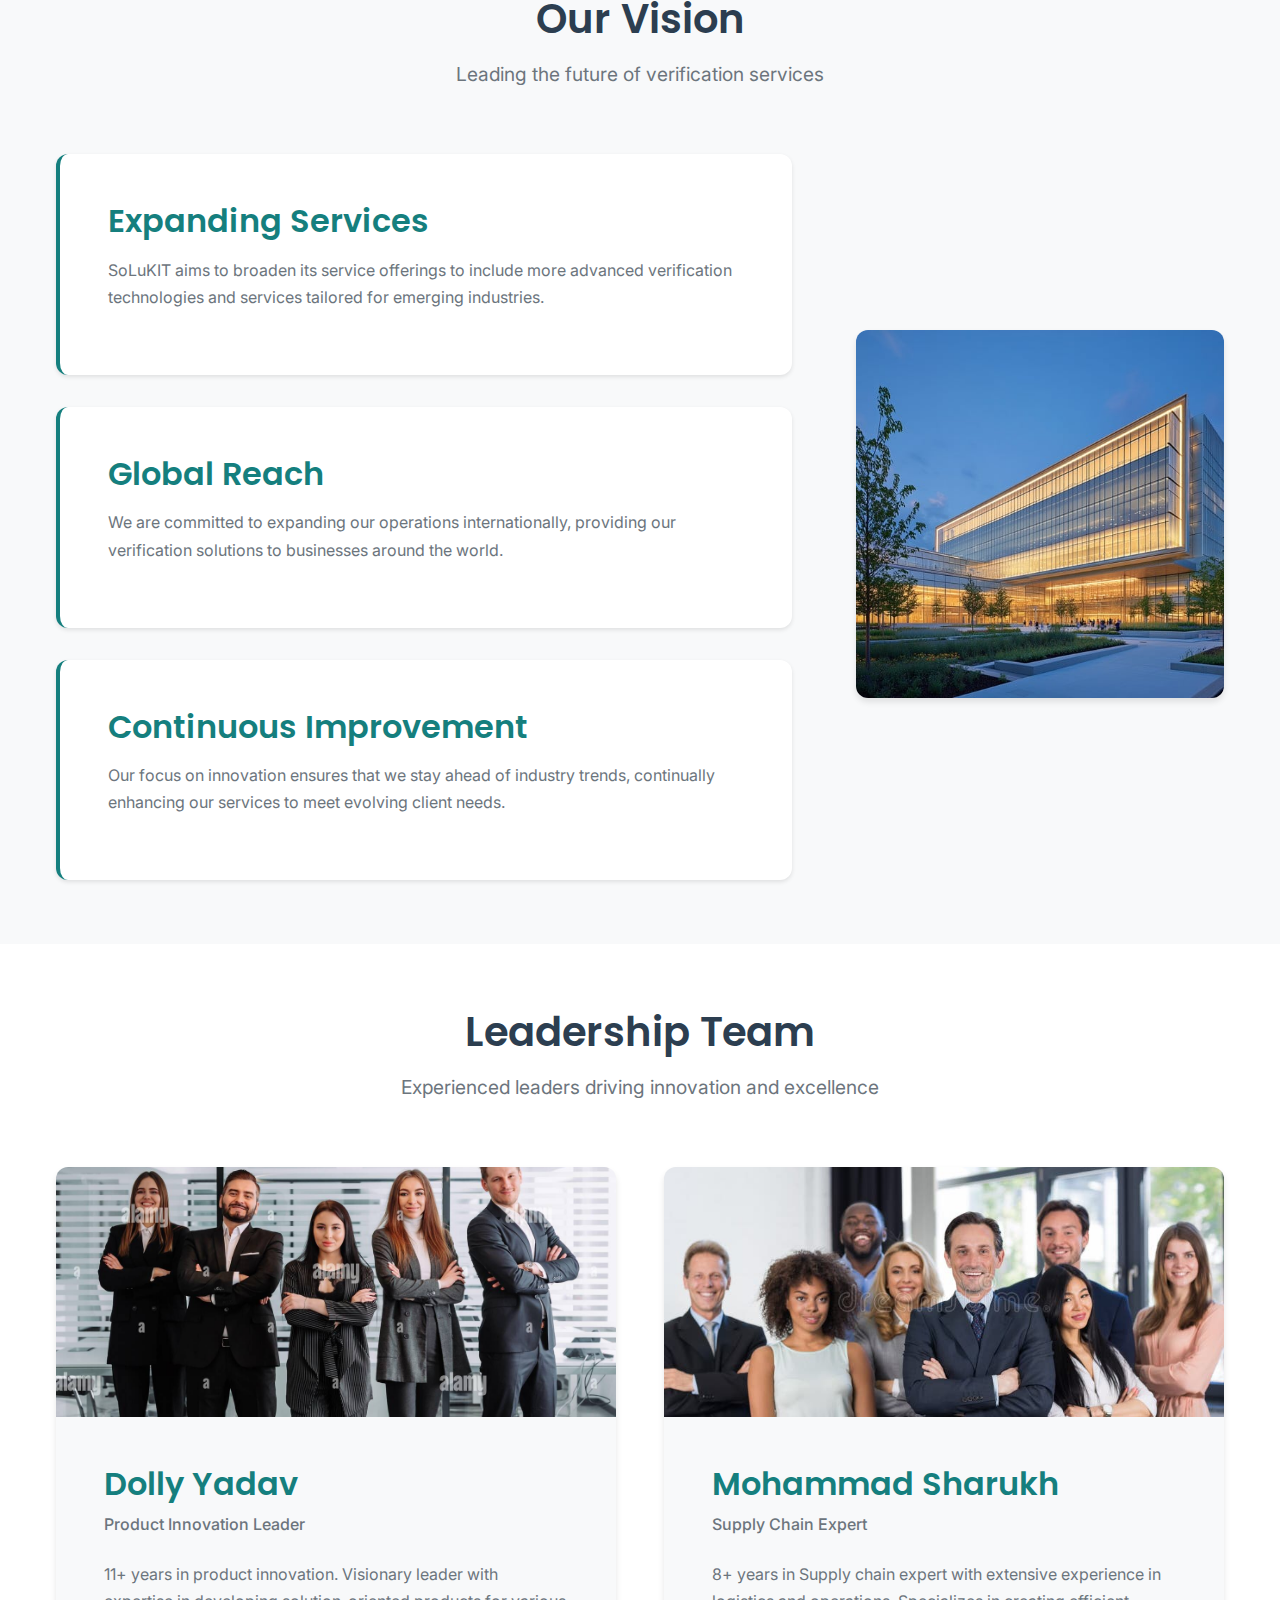
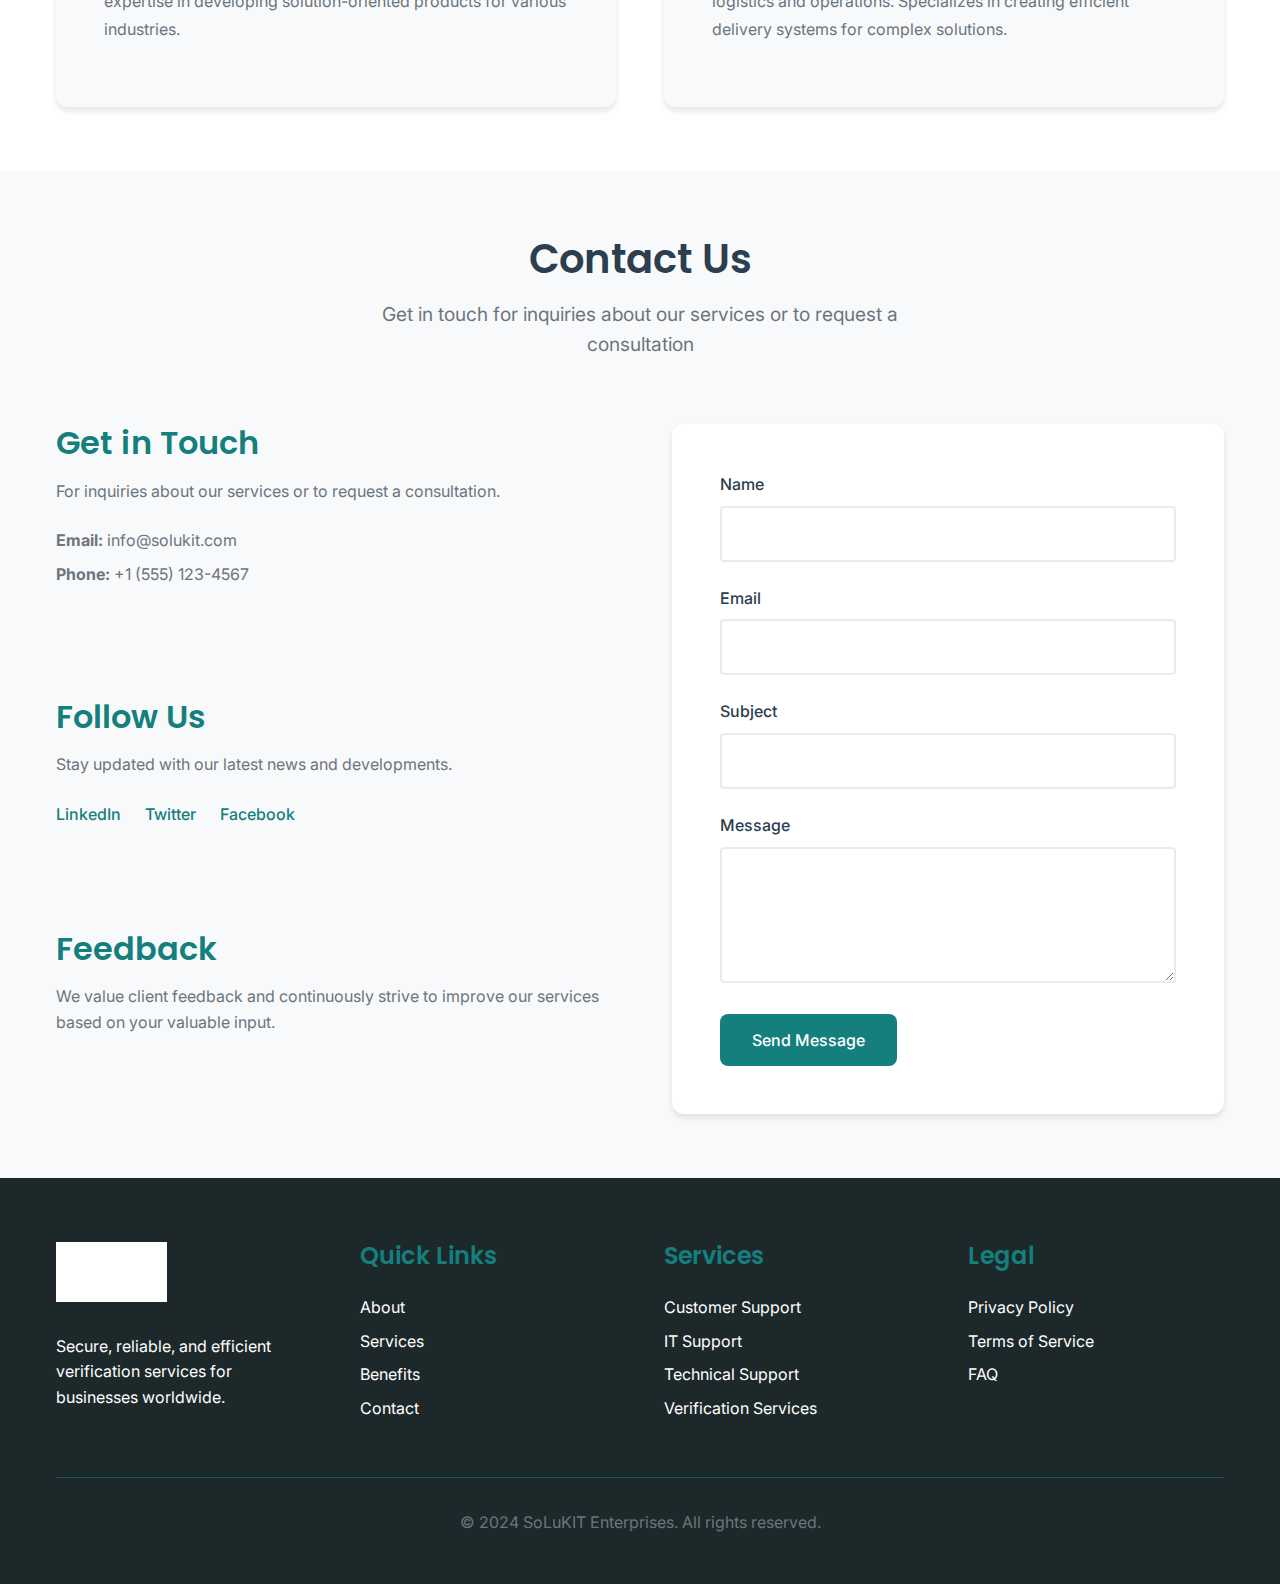
<file: website/index.html>
<!DOCTYPE html>
<html lang="en">
<head>
    <meta charset="UTF-8">
    <meta name="viewport" content="width=device-width, initial-scale=1.0">
    
    <!-- Primary Meta Tags -->
    <title>SoLuKIT Enterprises - Secure Verification Services | Customer Support & IT Solutions</title>
    <meta name="title" content="SoLuKIT Enterprises - Secure Verification Services | Customer Support & IT Solutions">
    <meta name="description" content="SoLuKIT specializes in delivering secure, reliable, and efficient verification services. 24/7 customer support, IT technical support, identity checks, and compliance verifications with 99.9% accuracy.">
    <meta name="keywords" content="verification services, customer support, IT support, business verification, identity checks, compliance, technical support, 24/7 support, multilingual support, cybersecurity, data backup">
    <meta name="author" content="SoLuKIT Enterprises">
    <meta name="robots" content="index, follow">
    <meta name="language" content="English">
    <meta name="revisit-after" content="7 days">
    
    <!-- Open Graph / Facebook -->
    <meta property="og:type" content="website">
    <meta property="og:url" content="https://solukit.com/">
    <meta property="og:title" content="SoLuKIT Enterprises - Secure Verification Services">
    <meta property="og:description" content="Secure, reliable, and efficient verification services with 24/7 customer support and IT solutions. Building trust through excellence.">
    <meta property="og:image" content="https://solukit.com/assets/identity-protection.jpg">
    <meta property="og:site_name" content="SoLuKIT Enterprises">
    <meta property="og:locale" content="en_US">
    
    <!-- Twitter -->
    <meta property="twitter:card" content="summary_large_image">
    <meta property="twitter:url" content="https://solukit.com/">
    <meta property="twitter:title" content="SoLuKIT Enterprises - Secure Verification Services">
    <meta property="twitter:description" content="Secure, reliable, and efficient verification services with 24/7 customer support and IT solutions.">
    <meta property="twitter:image" content="https://solukit.com/assets/identity-protection.jpg">
    
    <!-- Favicon and Icons -->
    <link rel="icon" type="image/png" href="assets/logo.png">
    <link rel="apple-touch-icon" href="assets/logo.png">
    <link rel="manifest" href="manifest.json">
    
    <!-- Canonical URL -->
    <link rel="canonical" href="https://solukit.com/">
    
    <!-- Preconnect to external domains -->
    <link rel="preconnect" href="https://fonts.googleapis.com">
    <link rel="preconnect" href="https://fonts.gstatic.com" crossorigin>
    
    <!-- DNS Prefetch -->
    <link rel="dns-prefetch" href="//fonts.googleapis.com">
    <link rel="dns-prefetch" href="//fonts.gstatic.com">
    
    <!-- Preload critical resources -->
    <link rel="preload" href="styles.css" as="style">
    <link rel="preload" href="assets/logo.png" as="image">
    <link rel="preload" href="assets/identity-protection.jpg" as="image">
    
    <!-- Fonts -->
    <link href="https://fonts.googleapis.com/css2?family=Inter:wght@300;400;500;600;700&family=Poppins:wght@400;500;600;700&display=swap" rel="stylesheet">
    
    <!-- Stylesheets -->
    <link rel="stylesheet" href="styles.css">
    
    <!-- Structured Data -->
    <script type="application/ld+json">
    {
        "@context": "https://schema.org",
        "@type": "Organization",
        "name": "SoLuKIT Enterprises",
        "description": "Secure, reliable, and efficient verification services for businesses worldwide",
        "url": "https://solukit.com",
        "logo": "https://solukit.com/assets/logo.png",
        "contactPoint": {
            "@type": "ContactPoint",
            "telephone": "+1-555-123-4567",
            "contactType": "customer service",
            "availableLanguage": ["English"],
            "areaServed": "Worldwide"
        },
        "sameAs": [
            "https://linkedin.com/company/solukit",
            "https://twitter.com/solukit",
            "https://facebook.com/solukit"
        ],
        "founder": [
            {
                "@type": "Person",
                "name": "Dolly Yadav",
                "jobTitle": "Product Innovation Leader"
            },
            {
                "@type": "Person", 
                "name": "Mohammad Sharukh",
                "jobTitle": "Supply Chain Expert"
            }
        ],
        "service": [
            {
                "@type": "Service",
                "name": "Customer Support Services",
                "description": "24/7 multi-channel customer support including phone, email, chat, and social media support"
            },
            {
                "@type": "Service",
                "name": "IT and Technical Support",
                "description": "Comprehensive IT support including help desk, software development, cybersecurity, and server management"
            },
            {
                "@type": "Service",
                "name": "Verification Services",
                "description": "Secure identity checks, transaction confirmations, and compliance verifications"
            }
        ]
    }
    </script>
    
    <!-- Performance and Security -->
    <meta http-equiv="X-UA-Compatible" content="IE=edge">
    <meta name="theme-color" content="#157F7E">
    <meta name="msapplication-TileColor" content="#157F7E">
    <meta name="format-detection" content="telephone=no">
</head>
<body>
    <!-- Navigation -->
    <nav class="navbar">
        <div class="nav-container">
            <div class="nav-logo">
                <img src="assets/logo.png" alt="SoLuKIT Enterprises" class="logo">
            </div>
            <div class="nav-menu" id="nav-menu">
                <a href="#home" class="nav-link">Home</a>
                <a href="#about" class="nav-link">About</a>
                <a href="#services" class="nav-link">Services</a>
                <a href="#benefits" class="nav-link">Why Choose Us</a>
                <a href="#vision" class="nav-link">Vision</a>
                <a href="#team" class="nav-link">Team</a>
                <a href="#contact" class="nav-link">Contact</a>
            </div>
            <div class="nav-toggle" id="nav-toggle">
                <span class="bar"></span>
                <span class="bar"></span>
                <span class="bar"></span>
            </div>
        </div>
    </nav>

    <!-- Hero Section -->
    <section id="home" class="hero">
        <div class="hero-container">
            <div class="hero-content">
                <h1 class="hero-title">Secure, Reliable, and Efficient <span class="highlight">Verification Services</span></h1>
                <p class="hero-description">At SoLuKIT, we specialize in delivering secure verification services by our dedicated team. Whether it's customer identity checks, transaction confirmations, or compliance verifications, our trained agents ensure accuracy and confidentiality at every step.</p>
                <div class="hero-buttons">
                    <a href="#services" class="btn btn-primary">Our Services</a>
                    <a href="#contact" class="btn btn-secondary">Get Started</a>
                </div>
            </div>
            <div class="hero-image">
                <img src="assets/identity-protection.jpg" alt="Secure Verification Services" class="hero-img">
            </div>
        </div>
    </section>

    <!-- About Section -->
    <section id="about" class="about">
        <div class="container">
            <div class="section-header">
                <h2 class="section-title">About SoLuKIT</h2>
                <p class="section-subtitle">Building trust through excellence in verification services</p>
            </div>
            <div class="about-content">
                <div class="about-text">
                    <p>At SoLuKIT, we specialize in delivering secure, reliable, and efficient verification services by our dedicated team. Whether it's customer identity checks, transaction confirmations, or compliance verifications, our trained agents ensure accuracy and confidentiality at every step.</p>
                    <p>With cutting-edge technology and a commitment to excellence, we help businesses build trust and streamline their verification processes. Our comprehensive approach ensures that every verification is handled with the utmost care and precision.</p>
                    <div class="about-stats">
                        <div class="stat">
                            <h3>24/7</h3>
                            <p>Support Available</p>
                        </div>
                        <div class="stat">
                            <h3>100%</h3>
                            <p>Secure Process</p>
                        </div>
                        <div class="stat">
                            <h3>99.9%</h3>
                            <p>Accuracy Rate</p>
                        </div>
                    </div>
                </div>
                <div class="about-image">
                    <img src="assets/business-team.jpg" alt="Professional Team" class="about-img">
                </div>
            </div>
        </div>
    </section>

    <!-- Services Section -->
    <section id="services" class="services">
        <div class="container">
            <div class="section-header">
                <h2 class="section-title">Our Services</h2>
                <p class="section-subtitle">Comprehensive support solutions for your business needs</p>
            </div>
            <div class="services-grid">
                <div class="service-card">
                    <div class="service-icon">
                        <img src="assets/customer-support.jpg" alt="Customer Support">
                    </div>
                    <h3>Customer Support</h3>
                    <ul>
                        <li>24/7 Multi-channel Support (Phone, Email, Chat)</li>
                        <li>Handling inbound and outbound calls</li>
                        <li>Email, chat, and social media support</li>
                        <li>Multilingual support for global customers</li>
                    </ul>
                </div>
                <div class="service-card">
                    <div class="service-icon">
                        <img src="assets/it-support-office.jpg" alt="IT Support">
                    </div>
                    <h3>IT and Technical Support</h3>
                    <ul>
                        <li>Help desk and tech support</li>
                        <li>Software development and maintenance</li>
                        <li>Data backup and cybersecurity</li>
                        <li>AMC, EMC CIS (Carry in Service)</li>
                        <li>RE Site Support, CTG, Server</li>
                        <li>Technical support and troubleshooting</li>
                    </ul>
                </div>
            </div>
        </div>
    </section>

    <!-- Benefits Section -->
    <section id="benefits" class="benefits">
        <div class="container">
            <div class="section-header">
                <h2 class="section-title">Why Choose SoLuKIT</h2>
                <p class="section-subtitle">Significant advantages for businesses seeking to enhance credibility, reduce costs, and scale effectively</p>
            </div>
            <div class="benefits-grid">
                <div class="benefit-card">
                    <div class="benefit-icon">
                        <img src="assets/security-shield.png" alt="Increased Trust">
                    </div>
                    <h3>Increased Trust</h3>
                    <p>Our services help businesses build credibility with their customers through secure and reliable verification processes.</p>
                </div>
                <div class="benefit-card">
                    <div class="benefit-icon">
                        <img src="assets/zero-trust.png" alt="Cost-Effective">
                    </div>
                    <h3>Cost-Effective Solutions</h3>
                    <p>Outsourcing verification processes to us reduces operational costs while maintaining high quality standards.</p>
                </div>
                <div class="benefit-card">
                    <div class="benefit-icon">
                        <img src="assets/business-innovation.jpg" alt="Scalability">
                    </div>
                    <h3>Scalability</h3>
                    <p>Our services are designed to scale according to your business needs, growing with your organization.</p>
                </div>
            </div>
        </div>
    </section>

    <!-- Vision Section -->
    <section id="vision" class="vision">
        <div class="container">
            <div class="section-header">
                <h2 class="section-title">Our Vision</h2>
                <p class="section-subtitle">Leading the future of verification services</p>
            </div>
            <div class="vision-content">
                <div class="vision-cards">
                    <div class="vision-card">
                        <h3>Expanding Services</h3>
                        <p>SoLuKIT aims to broaden its service offerings to include more advanced verification technologies and services tailored for emerging industries.</p>
                    </div>
                    <div class="vision-card">
                        <h3>Global Reach</h3>
                        <p>We are committed to expanding our operations internationally, providing our verification solutions to businesses around the world.</p>
                    </div>
                    <div class="vision-card">
                        <h3>Continuous Improvement</h3>
                        <p>Our focus on innovation ensures that we stay ahead of industry trends, continually enhancing our services to meet evolving client needs.</p>
                    </div>
                </div>
                <div class="vision-image">
                    <img src="assets/modern-office.jpg" alt="Future Vision" class="vision-img">
                </div>
            </div>
        </div>
    </section>

    <!-- Team Section -->
    <section id="team" class="team">
        <div class="container">
            <div class="section-header">
                <h2 class="section-title">Leadership Team</h2>
                <p class="section-subtitle">Experienced leaders driving innovation and excellence</p>
            </div>
            <div class="team-grid">
                <div class="team-member">
                    <div class="member-image">
                        <img src="assets/diverse-leaders.jpg" alt="Dolly Yadav" class="member-img">
                    </div>
                    <div class="member-info">
                        <h3>Dolly Yadav</h3>
                        <p class="member-role">Product Innovation Leader</p>
                        <p class="member-description">11+ years in product innovation. Visionary leader with expertise in developing solution-oriented products for various industries.</p>
                    </div>
                </div>
                <div class="team-member">
                    <div class="member-image">
                        <img src="assets/professional-team.jpg" alt="Mohammad Sharukh" class="member-img">
                    </div>
                    <div class="member-info">
                        <h3>Mohammad Sharukh</h3>
                        <p class="member-role">Supply Chain Expert</p>
                        <p class="member-description">8+ years in Supply chain expert with extensive experience in logistics and operations. Specializes in creating efficient delivery systems for complex solutions.</p>
                    </div>
                </div>
            </div>
        </div>
    </section>

    <!-- Contact Section -->
    <section id="contact" class="contact">
        <div class="container">
            <div class="section-header">
                <h2 class="section-title">Contact Us</h2>
                <p class="section-subtitle">Get in touch for inquiries about our services or to request a consultation</p>
            </div>
            <div class="contact-content">
                <div class="contact-info">
                    <div class="contact-item">
                        <h3>Get in Touch</h3>
                        <p>For inquiries about our services or to request a consultation.</p>
                        <div class="contact-details">
                            <p><strong>Email:</strong> info@solukit.com</p>
                            <p><strong>Phone:</strong> +1 (555) 123-4567</p>
                        </div>
                    </div>
                    <div class="contact-item">
                        <h3>Follow Us</h3>
                        <p>Stay updated with our latest news and developments.</p>
                        <div class="social-links">
                            <a href="#" class="social-link">LinkedIn</a>
                            <a href="#" class="social-link">Twitter</a>
                            <a href="#" class="social-link">Facebook</a>
                        </div>
                    </div>
                    <div class="contact-item">
                        <h3>Feedback</h3>
                        <p>We value client feedback and continuously strive to improve our services based on your valuable input.</p>
                    </div>
                </div>
                <div class="contact-form">
                    <form id="contact-form">
                        <div class="form-group">
                            <label for="name">Name</label>
                            <input type="text" id="name" name="name" required>
                        </div>
                        <div class="form-group">
                            <label for="email">Email</label>
                            <input type="email" id="email" name="email" required>
                        </div>
                        <div class="form-group">
                            <label for="subject">Subject</label>
                            <input type="text" id="subject" name="subject" required>
                        </div>
                        <div class="form-group">
                            <label for="message">Message</label>
                            <textarea id="message" name="message" rows="5" required></textarea>
                        </div>
                        <button type="submit" class="btn btn-primary">Send Message</button>
                    </form>
                </div>
            </div>
        </div>
    </section>

    <!-- Footer -->
    <footer class="footer">
        <div class="container">
            <div class="footer-content">
                <div class="footer-section">
                    <div class="footer-logo">
                        <img src="assets/logo.png" alt="SoLuKIT Enterprises" class="footer-logo-img">
                    </div>
                    <p>Secure, reliable, and efficient verification services for businesses worldwide.</p>
                </div>
                <div class="footer-section">
                    <h4>Quick Links</h4>
                    <ul>
                        <li><a href="#about">About</a></li>
                        <li><a href="#services">Services</a></li>
                        <li><a href="#benefits">Benefits</a></li>
                        <li><a href="#contact">Contact</a></li>
                    </ul>
                </div>
                <div class="footer-section">
                    <h4>Services</h4>
                    <ul>
                        <li><a href="#services">Customer Support</a></li>
                        <li><a href="#services">IT Support</a></li>
                        <li><a href="#services">Technical Support</a></li>
                        <li><a href="#services">Verification Services</a></li>
                    </ul>
                </div>
                <div class="footer-section">
                    <h4>Legal</h4>
                    <ul>
                        <li><a href="privacy.html">Privacy Policy</a></li>
                        <li><a href="terms.html">Terms of Service</a></li>
                        <li><a href="faq.html">FAQ</a></li>
                    </ul>
                </div>
            </div>
            <div class="footer-bottom">
                <p>&copy; 2024 SoLuKIT Enterprises. All rights reserved.</p>
            </div>
        </div>
    </footer>

    <script src="script.js"></script>
</body>
</html>
</file>
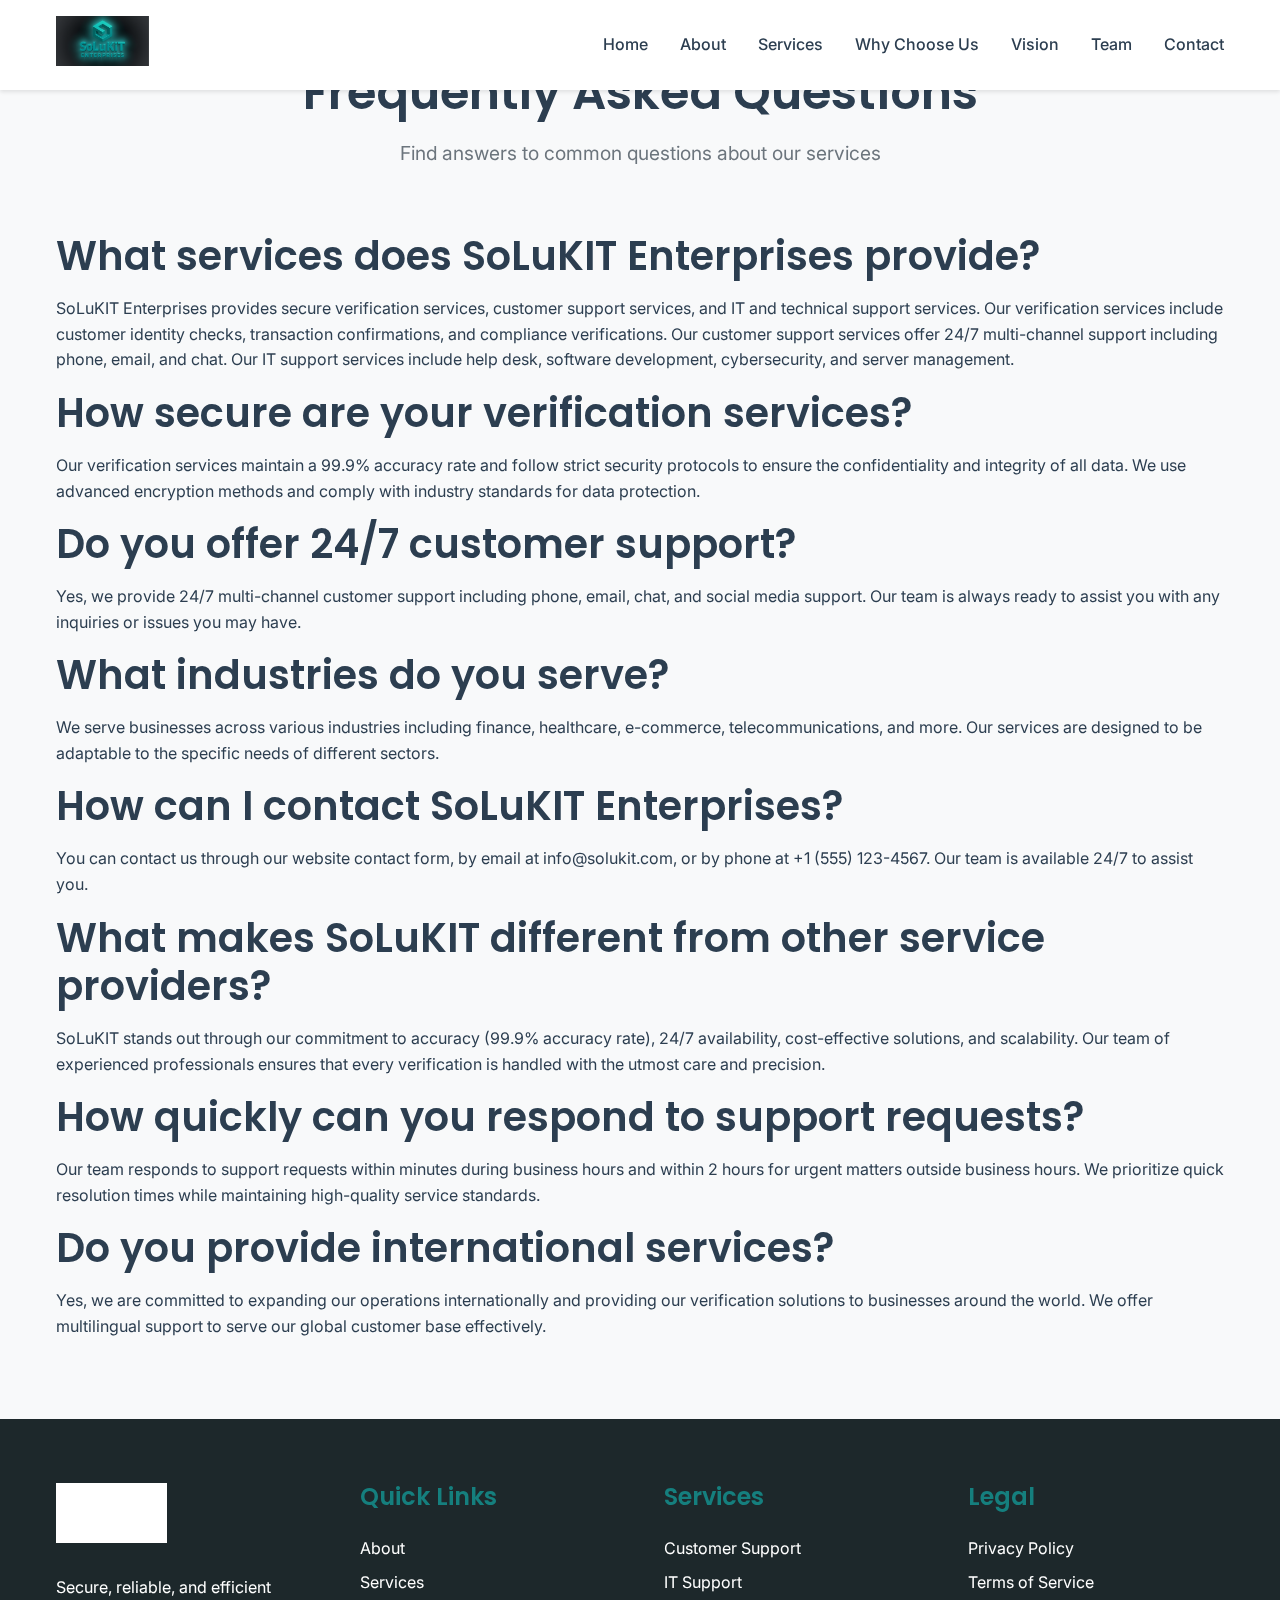
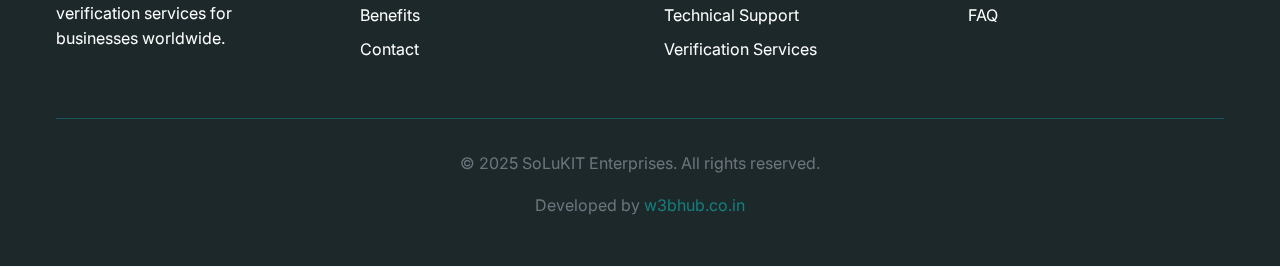
<file: faq.html>
<!DOCTYPE html>
<html lang="en">
<head>
    <meta charset="UTF-8">
    <meta name="viewport" content="width=device-width, initial-scale=1.0">
    
    <!-- Primary Meta Tags -->
    <title>FAQ - SoLuKIT Enterprises | Verification Services & Customer Support</title>
    <meta name="title" content="FAQ - SoLuKIT Enterprises | Verification Services & Customer Support">
    <meta name="description" content="Find answers to frequently asked questions about SoLuKIT Enterprises secure verification services, 24/7 customer support, and IT solutions. Trusted verification services with 99.9% accuracy.">
    <meta name="keywords" content="FAQ, frequently asked questions, verification services, customer support, IT support, SoLuKIT, help, secure verification, 24/7 support, business verification, identity checks, compliance verification">
    <meta name="author" content="SoLuKIT Enterprises">
    <meta name="robots" content="index, follow">
    
    <!-- Open Graph / Facebook -->
    <meta property="og:type" content="website">
    <meta property="og:url" content="https://solukitenterprises.com/faq.html">
    <meta property="og:title" content="FAQ - SoLuKIT Enterprises | Secure Verification Services FAQ">
    <meta property="og:description" content="Find answers to frequently asked questions about SoLuKIT Enterprises secure verification services with 99.9% accuracy, 24/7 customer support, and IT solutions.">
    <meta property="og:image" content="https://solukitenterprises.com/assets/identity-protection.jpg">
    
    <!-- Twitter -->
    <meta property="twitter:card" content="summary_large_image">
    <meta property="twitter:url" content="https://solukitenterprises.com/faq.html">
    <meta property="twitter:title" content="FAQ - SoLuKIT Enterprises | Verification Services">
    <meta property="twitter:description" content="Find answers to frequently asked questions about secure verification services with 99.9% accuracy and 24/7 customer support.">
    <meta property="twitter:image" content="https://solukitenterprises.com/assets/identity-protection.jpg">
    
    <!-- Favicon and Icons -->
    <link rel="icon" type="image/png" href="assets/logo.png">
    <link rel="apple-touch-icon" href="assets/logo.png">
    <link rel="manifest" href="manifest.json">
    
    <!-- Canonical URL -->
    <link rel="canonical" href="https://solukitenterprises.com/faq.html">
    
    <!-- Fonts -->
    <link href="https://fonts.googleapis.com/css2?family=Inter:wght@300;400;500;600;700&family=Poppins:wght@400;500;600;700&display=swap" rel="stylesheet">
    
    <!-- Stylesheets -->
    <link rel="stylesheet" href="styles.css">
    
    <!-- Structured Data -->
    <script type="application/ld+json">
    {
        "@context": "https://schema.org",
        "@type": "FAQPage",
        "mainEntity": [
            {
                "@type": "Question",
                "name": "What verification services does SoLuKIT Enterprises provide?",
                "acceptedAnswer": {
                    "@type": "Answer",
                    "text": "SoLuKIT Enterprises provides secure verification services with 99.9% accuracy, customer support services, and IT and technical support services. Our verification services include customer identity checks, transaction confirmations, and compliance verifications. Our customer support services offer 24/7 multi-channel support including phone, email, and chat. Our IT support services include help desk, software development, cybersecurity, and server management."
                }
            },
            {
                "@type": "Question",
                "name": "How secure are your verification services with 99.9% accuracy?",
                "acceptedAnswer": {
                    "@type": "Answer",
                    "text": "Our verification services maintain a 99.9% accuracy rate and follow strict security protocols to ensure the confidentiality and integrity of all data. We use advanced encryption methods and comply with industry standards for data protection. Our secure verification process ensures that every business verification is handled with the utmost care and precision."
                }
            },
            {
                "@type": "Question",
                "name": "Do you offer 24/7 customer support for businesses?",
                "acceptedAnswer": {
                    "@type": "Answer",
                    "text": "Yes, we provide 24/7 multi-channel customer support including phone, email, chat, and social media support. Our team is always ready to assist you with any inquiries or issues you may have. Our reliable customer support ensures that businesses can get help whenever they need it."
                }
            },
            {
                "@type": "Question",
                "name": "What industries do you serve with verification services?",
                "acceptedAnswer": {
                    "@type": "Answer",
                    "text": "We serve businesses across various industries including finance, healthcare, e-commerce, telecommunications, and more. Our verification services are designed to be adaptable to the specific needs of different sectors. Our secure business solutions help companies in regulated industries meet compliance standards."
                }
            },
            {
                "@type": "Question",
                "name": "How can I contact SoLuKIT Enterprises for verification services?",
                "acceptedAnswer": {
                    "@type": "Answer",
                    "text": "You can contact us through our website contact form, by email at info@solukit.com, or by phone at +1 (555) 123-4567. Our team is available 24/7 to assist you with verification services, customer support, and IT solutions."
                }
            }
        ]
    }
    </script>
</head>
<body>
    <!-- Navigation -->
    <nav class="navbar">
        <div class="nav-container">
            <div class="nav-logo">
                <img src="assets/logo.png" alt="SoLuKIT Enterprises" class="logo">
            </div>
            <div class="nav-menu" id="nav-menu">
                <a href="index.html#home" class="nav-link">Home</a>
                <a href="index.html#about" class="nav-link">About</a>
                <a href="index.html#services" class="nav-link">Services</a>
                <a href="index.html#benefits" class="nav-link">Why Choose Us</a>
                <a href="index.html#vision" class="nav-link">Vision</a>
                <a href="index.html#team" class="nav-link">Team</a>
                <a href="index.html#contact" class="nav-link">Contact</a>
            </div>
            <div class="nav-toggle" id="nav-toggle">
                <span class="bar"></span>
                <span class="bar"></span>
                <span class="bar"></span>
            </div>
        </div>
    </nav>

    <!-- FAQ Section -->
    <section class="faq">
        <div class="container">
            <div class="section-header">
                <h1 class="section-title">Frequently Asked Questions</h1>
                <p class="section-subtitle">Find answers to common questions about our services</p>
            </div>
            
            <div class="faq-content">
                <div class="faq-item">
                    <h2>What services does SoLuKIT Enterprises provide?</h2>
                    <p>SoLuKIT Enterprises provides secure verification services, customer support services, and IT and technical support services. Our verification services include customer identity checks, transaction confirmations, and compliance verifications. Our customer support services offer 24/7 multi-channel support including phone, email, and chat. Our IT support services include help desk, software development, cybersecurity, and server management.</p>
                </div>
                
                <div class="faq-item">
                    <h2>How secure are your verification services?</h2>
                    <p>Our verification services maintain a 99.9% accuracy rate and follow strict security protocols to ensure the confidentiality and integrity of all data. We use advanced encryption methods and comply with industry standards for data protection.</p>
                </div>
                
                <div class="faq-item">
                    <h2>Do you offer 24/7 customer support?</h2>
                    <p>Yes, we provide 24/7 multi-channel customer support including phone, email, chat, and social media support. Our team is always ready to assist you with any inquiries or issues you may have.</p>
                </div>
                
                <div class="faq-item">
                    <h2>What industries do you serve?</h2>
                    <p>We serve businesses across various industries including finance, healthcare, e-commerce, telecommunications, and more. Our services are designed to be adaptable to the specific needs of different sectors.</p>
                </div>
                
                <div class="faq-item">
                    <h2>How can I contact SoLuKIT Enterprises?</h2>
                    <p>You can contact us through our website contact form, by email at info@solukit.com, or by phone at +1 (555) 123-4567. Our team is available 24/7 to assist you.</p>
                </div>
                
                <div class="faq-item">
                    <h2>What makes SoLuKIT different from other service providers?</h2>
                    <p>SoLuKIT stands out through our commitment to accuracy (99.9% accuracy rate), 24/7 availability, cost-effective solutions, and scalability. Our team of experienced professionals ensures that every verification is handled with the utmost care and precision.</p>
                </div>
                
                <div class="faq-item">
                    <h2>How quickly can you respond to support requests?</h2>
                    <p>Our team responds to support requests within minutes during business hours and within 2 hours for urgent matters outside business hours. We prioritize quick resolution times while maintaining high-quality service standards.</p>
                </div>
                
                <div class="faq-item">
                    <h2>Do you provide international services?</h2>
                    <p>Yes, we are committed to expanding our operations internationally and providing our verification solutions to businesses around the world. We offer multilingual support to serve our global customer base effectively.</p>
                </div>
            </div>
        </div>
    </section>

    <!-- Footer -->
    <footer class="footer">
        <div class="container">
            <div class="footer-content">
                <div class="footer-section">
                    <div class="footer-logo">
                        <img src="assets/logo.png" alt="SoLuKIT Enterprises" class="footer-logo-img">
                    </div>
                    <p>Secure, reliable, and efficient verification services for businesses worldwide.</p>
                </div>
                <div class="footer-section">
                    <h4>Quick Links</h4>
                    <ul>
                        <li><a href="index.html#about">About</a></li>
                        <li><a href="index.html#services">Services</a></li>
                        <li><a href="index.html#benefits">Benefits</a></li>
                        <li><a href="index.html#contact">Contact</a></li>
                    </ul>
                </div>
                <div class="footer-section">
                    <h4>Services</h4>
                    <ul>
                        <li><a href="index.html#services">Customer Support</a></li>
                        <li><a href="index.html#services">IT Support</a></li>
                        <li><a href="index.html#services">Technical Support</a></li>
                        <li><a href="index.html#services">Verification Services</a></li>
                    </ul>
                </div>
                <div class="footer-section">
                    <h4>Legal</h4>
                    <ul>
                        <li><a href="privacy.html">Privacy Policy</a></li>
                        <li><a href="terms.html">Terms of Service</a></li>
                        <li><a href="faq.html">FAQ</a></li>
                    </ul>
                </div>
            </div>
            <div class="footer-bottom">
                <p>&copy; 2025 SoLuKIT Enterprises. All rights reserved.</p>
                <p>Developed by <a href="https://w3bhub.co.in" target="_blank" rel="noopener noreferrer">w3bhub.co.in</a></p>
            </div>
        </div>
    </footer>

    <script src="script.js"></script>
</body>
</html>
</file>
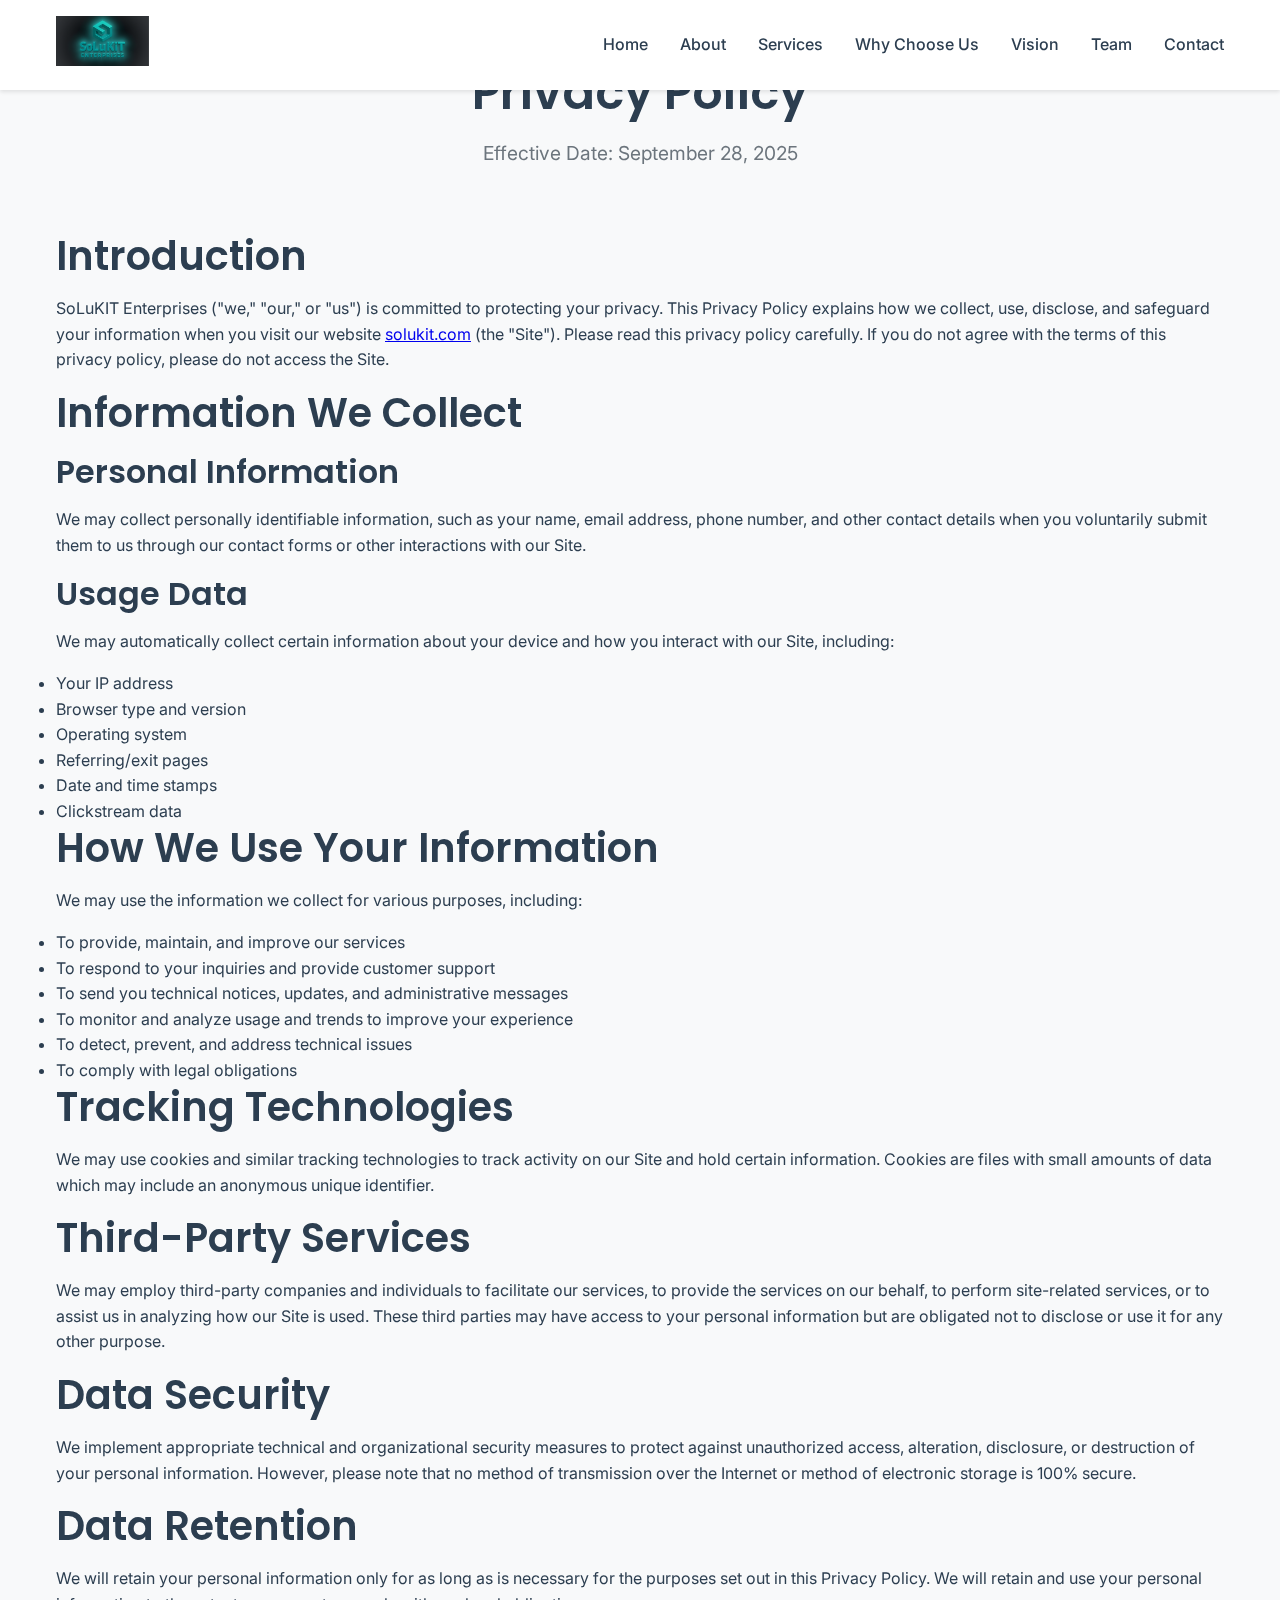
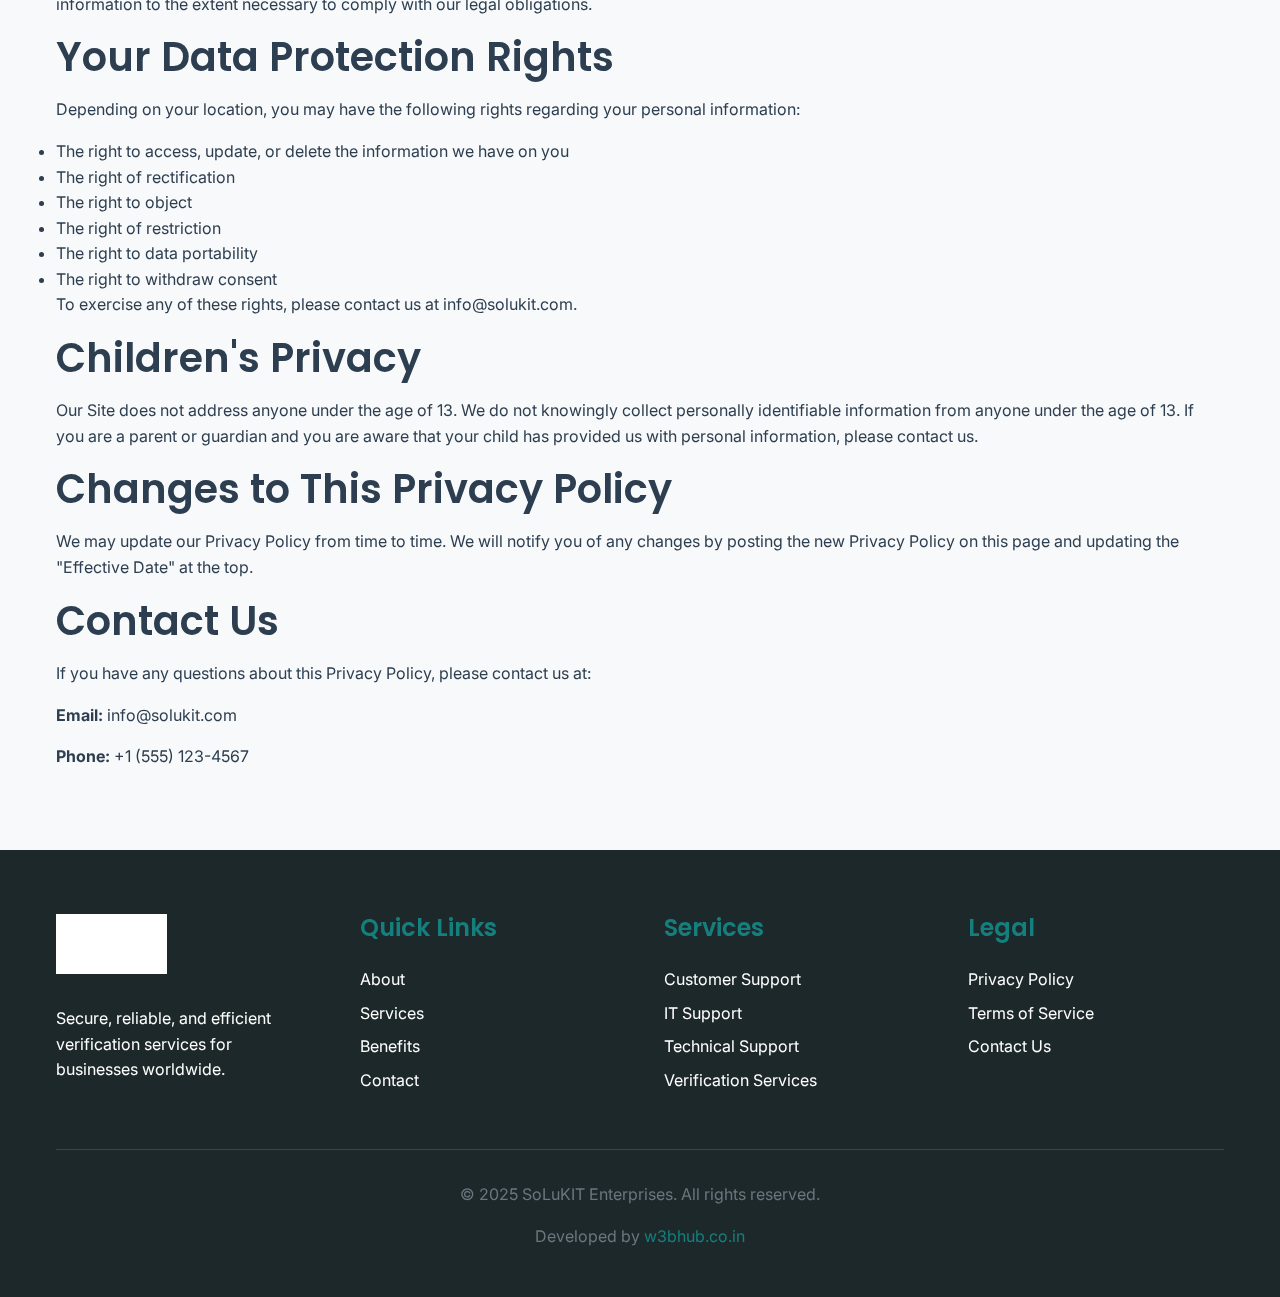
<file: privacy.html>
<!DOCTYPE html>
<html lang="en">
<head>
    <meta charset="UTF-8">
    <meta name="viewport" content="width=device-width, initial-scale=1.0">
    
    <!-- Primary Meta Tags -->
    <title>Privacy Policy - SoLuKIT Enterprises</title>
    <meta name="title" content="Privacy Policy - SoLuKIT Enterprises">
    <meta name="description" content="Learn how SoLuKIT Enterprises collects, uses, and protects your personal information. Our commitment to your privacy and data security.">
    <meta name="keywords" content="privacy policy, data protection, personal information, security, SoLuKIT, verification services">
    <meta name="author" content="SoLuKIT Enterprises">
    <meta name="robots" content="index, follow">
    
    <!-- Open Graph / Facebook -->
    <meta property="og:type" content="website">
    <meta property="og:url" content="https://solukit.com/privacy.html">
    <meta property="og:title" content="Privacy Policy - SoLuKIT Enterprises">
    <meta property="og:description" content="Learn how SoLuKIT Enterprises collects, uses, and protects your personal information. Our commitment to your privacy and data security.">
    <meta property="og:image" content="https://solukit.com/assets/identity-protection.jpg">
    
    <!-- Twitter -->
    <meta property="twitter:card" content="summary_large_image">
    <meta property="twitter:url" content="https://solukit.com/privacy.html">
    <meta property="twitter:title" content="Privacy Policy - SoLuKIT Enterprises">
    <meta property="twitter:description" content="Learn how SoLuKIT Enterprises collects, uses, and protects your personal information. Our commitment to your privacy and data security.">
    <meta property="twitter:image" content="https://solukit.com/assets/identity-protection.jpg">
    
    <!-- Favicon and Icons -->
    <link rel="icon" type="image/png" href="assets/logo.png">
    <link rel="apple-touch-icon" href="assets/logo.png">
    <link rel="manifest" href="manifest.json">
    
    <!-- Canonical URL -->
    <link rel="canonical" href="https://solukit.com/privacy.html">
    
    <!-- Fonts -->
    <link href="https://fonts.googleapis.com/css2?family=Inter:wght@300;400;500;600;700&family=Poppins:wght@400;500;600;700&display=swap" rel="stylesheet">
    
    <!-- Stylesheets -->
    <link rel="stylesheet" href="styles.css">
    
    <!-- Structured Data -->
    <script type="application/ld+json">
    {
        "@context": "https://schema.org",
        "@type": "WebPage",
        "name": "Privacy Policy - SoLuKIT Enterprises",
        "description": "Learn how SoLuKIT Enterprises collects, uses, and protects your personal information.",
        "url": "https://solukit.com/privacy.html"
    }
    </script>
</head>
<body>
    <!-- Navigation -->
    <nav class="navbar">
        <div class="nav-container">
            <div class="nav-logo">
                <img src="assets/logo.png" alt="SoLuKIT Enterprises" class="logo">
            </div>
            <div class="nav-menu" id="nav-menu">
                <a href="index.html#home" class="nav-link">Home</a>
                <a href="index.html#about" class="nav-link">About</a>
                <a href="index.html#services" class="nav-link">Services</a>
                <a href="index.html#benefits" class="nav-link">Why Choose Us</a>
                <a href="index.html#vision" class="nav-link">Vision</a>
                <a href="index.html#team" class="nav-link">Team</a>
                <a href="index.html#contact" class="nav-link">Contact</a>
            </div>
            <div class="nav-toggle" id="nav-toggle">
                <span class="bar"></span>
                <span class="bar"></span>
                <span class="bar"></span>
            </div>
        </div>
    </nav>

    <!-- Privacy Policy Section -->
    <section class="privacy-policy">
        <div class="container">
            <div class="section-header">
                <h1 class="section-title">Privacy Policy</h1>
                <p class="section-subtitle">Effective Date: September 28, 2025</p>
            </div>
            
            <div class="policy-content">
                <div class="policy-section">
                    <h2>Introduction</h2>
                    <p>SoLuKIT Enterprises ("we," "our," or "us") is committed to protecting your privacy. This Privacy Policy explains how we collect, use, disclose, and safeguard your information when you visit our website <a href="https://solukit.com">solukit.com</a> (the "Site"). Please read this privacy policy carefully. If you do not agree with the terms of this privacy policy, please do not access the Site.</p>
                </div>
                
                <div class="policy-section">
                    <h2>Information We Collect</h2>
                    <h3>Personal Information</h3>
                    <p>We may collect personally identifiable information, such as your name, email address, phone number, and other contact details when you voluntarily submit them to us through our contact forms or other interactions with our Site.</p>
                    
                    <h3>Usage Data</h3>
                    <p>We may automatically collect certain information about your device and how you interact with our Site, including:</p>
                    <ul>
                        <li>Your IP address</li>
                        <li>Browser type and version</li>
                        <li>Operating system</li>
                        <li>Referring/exit pages</li>
                        <li>Date and time stamps</li>
                        <li>Clickstream data</li>
                    </ul>
                </div>
                
                <div class="policy-section">
                    <h2>How We Use Your Information</h2>
                    <p>We may use the information we collect for various purposes, including:</p>
                    <ul>
                        <li>To provide, maintain, and improve our services</li>
                        <li>To respond to your inquiries and provide customer support</li>
                        <li>To send you technical notices, updates, and administrative messages</li>
                        <li>To monitor and analyze usage and trends to improve your experience</li>
                        <li>To detect, prevent, and address technical issues</li>
                        <li>To comply with legal obligations</li>
                    </ul>
                </div>
                
                <div class="policy-section">
                    <h2>Tracking Technologies</h2>
                    <p>We may use cookies and similar tracking technologies to track activity on our Site and hold certain information. Cookies are files with small amounts of data which may include an anonymous unique identifier.</p>
                </div>
                
                <div class="policy-section">
                    <h2>Third-Party Services</h2>
                    <p>We may employ third-party companies and individuals to facilitate our services, to provide the services on our behalf, to perform site-related services, or to assist us in analyzing how our Site is used. These third parties may have access to your personal information but are obligated not to disclose or use it for any other purpose.</p>
                </div>
                
                <div class="policy-section">
                    <h2>Data Security</h2>
                    <p>We implement appropriate technical and organizational security measures to protect against unauthorized access, alteration, disclosure, or destruction of your personal information. However, please note that no method of transmission over the Internet or method of electronic storage is 100% secure.</p>
                </div>
                
                <div class="policy-section">
                    <h2>Data Retention</h2>
                    <p>We will retain your personal information only for as long as is necessary for the purposes set out in this Privacy Policy. We will retain and use your personal information to the extent necessary to comply with our legal obligations.</p>
                </div>
                
                <div class="policy-section">
                    <h2>Your Data Protection Rights</h2>
                    <p>Depending on your location, you may have the following rights regarding your personal information:</p>
                    <ul>
                        <li>The right to access, update, or delete the information we have on you</li>
                        <li>The right of rectification</li>
                        <li>The right to object</li>
                        <li>The right of restriction</li>
                        <li>The right to data portability</li>
                        <li>The right to withdraw consent</li>
                    </ul>
                    <p>To exercise any of these rights, please contact us at info@solukit.com.</p>
                </div>
                
                <div class="policy-section">
                    <h2>Children's Privacy</h2>
                    <p>Our Site does not address anyone under the age of 13. We do not knowingly collect personally identifiable information from anyone under the age of 13. If you are a parent or guardian and you are aware that your child has provided us with personal information, please contact us.</p>
                </div>
                
                <div class="policy-section">
                    <h2>Changes to This Privacy Policy</h2>
                    <p>We may update our Privacy Policy from time to time. We will notify you of any changes by posting the new Privacy Policy on this page and updating the "Effective Date" at the top.</p>
                </div>
                
                <div class="policy-section">
                    <h2>Contact Us</h2>
                    <p>If you have any questions about this Privacy Policy, please contact us at:</p>
                    <p><strong>Email:</strong> info@solukit.com</p>
                    <p><strong>Phone:</strong> +1 (555) 123-4567</p>
                </div>
            </div>
        </div>
    </section>

    <!-- Footer -->
    <footer class="footer">
        <div class="container">
            <div class="footer-content">
                <div class="footer-section">
                    <div class="footer-logo">
                        <img src="assets/logo.png" alt="SoLuKIT Enterprises" class="footer-logo-img">
                    </div>
                    <p>Secure, reliable, and efficient verification services for businesses worldwide.</p>
                </div>
                <div class="footer-section">
                    <h4>Quick Links</h4>
                    <ul>
                        <li><a href="index.html#about">About</a></li>
                        <li><a href="index.html#services">Services</a></li>
                        <li><a href="index.html#benefits">Benefits</a></li>
                        <li><a href="index.html#contact">Contact</a></li>
                    </ul>
                </div>
                <div class="footer-section">
                    <h4>Services</h4>
                    <ul>
                        <li><a href="index.html#services">Customer Support</a></li>
                        <li><a href="index.html#services">IT Support</a></li>
                        <li><a href="index.html#services">Technical Support</a></li>
                        <li><a href="index.html#services">Verification Services</a></li>
                    </ul>
                </div>
                <div class="footer-section">
                    <h4>Legal</h4>
                    <ul>
                        <li><a href="privacy.html">Privacy Policy</a></li>
                        <li><a href="terms.html">Terms of Service</a></li>
                        <li><a href="index.html#contact">Contact Us</a></li>
                    </ul>
                </div>
            </div>
            <div class="footer-bottom">
                <p>&copy; 2025 SoLuKIT Enterprises. All rights reserved.</p>
                <p>Developed by <a href="https://w3bhub.co.in" target="_blank" rel="noopener noreferrer">w3bhub.co.in</a></p>
            </div>
        </div>
    </footer>

    <script src="script.js"></script>
</body>
</html>
</file>
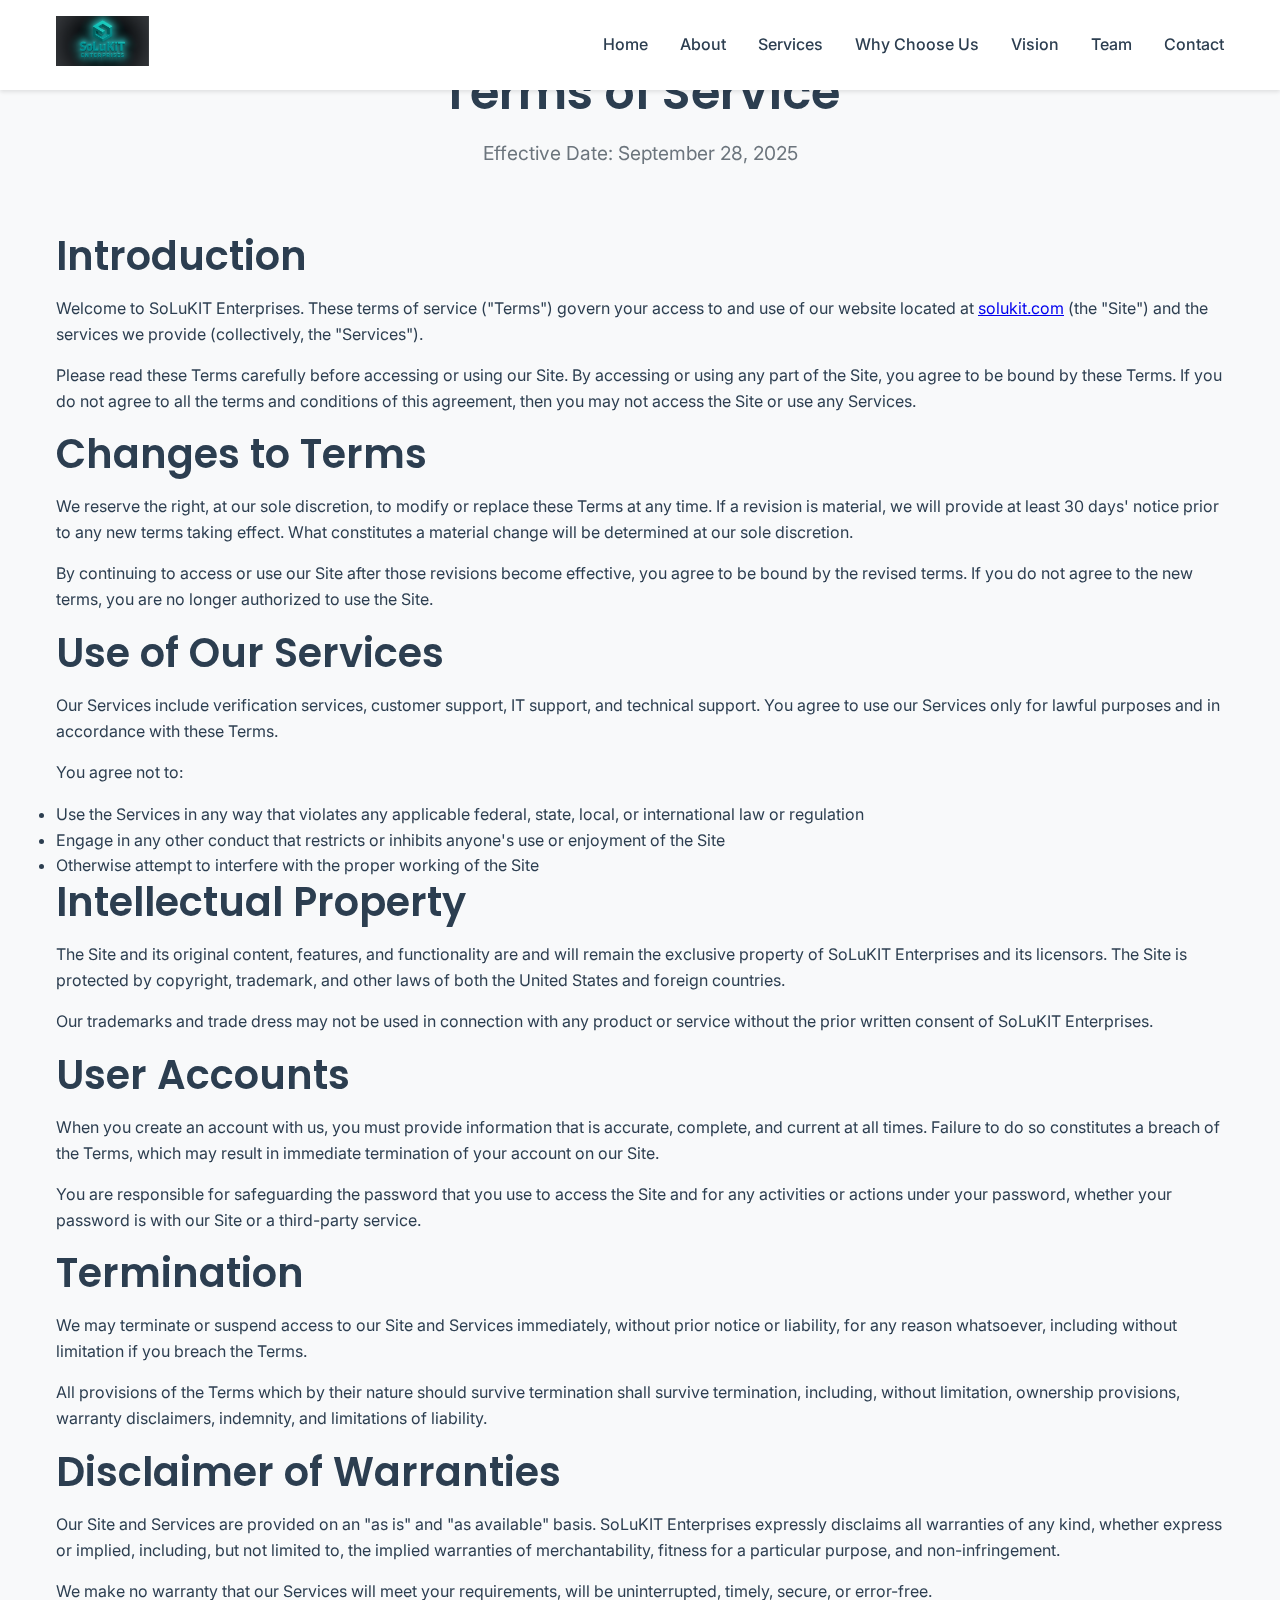
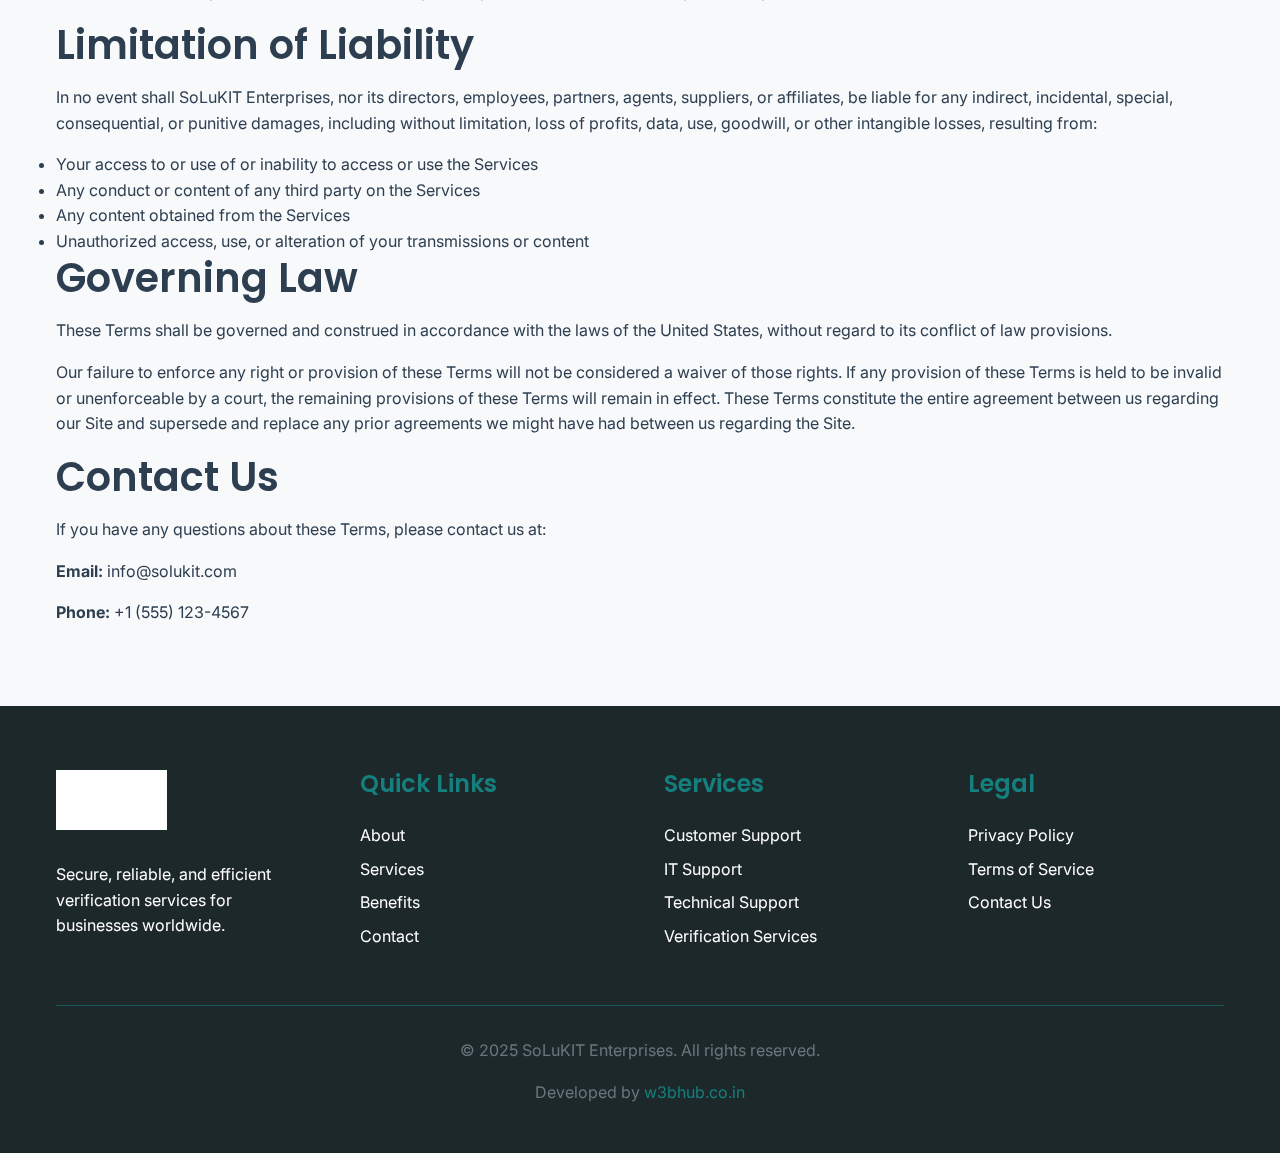
<file: terms.html>
<!DOCTYPE html>
<html lang="en">
<head>
    <meta charset="UTF-8">
    <meta name="viewport" content="width=device-width, initial-scale=1.0">
    
    <!-- Primary Meta Tags -->
    <title>Terms of Service - SoLuKIT Enterprises | Verification Services</title>
    <meta name="title" content="Terms of Service - SoLuKIT Enterprises | Verification Services">
    <meta name="description" content="Review the terms and conditions governing your use of SoLuKIT Enterprises website and verification services. Understand your rights and responsibilities.">
    <meta name="keywords" content="terms of service, terms and conditions, website terms, SoLuKIT, verification services, customer support, IT support, user agreement, business verification">
    <meta name="author" content="SoLuKIT Enterprises">
    <meta name="robots" content="index, follow">
    
    <!-- Open Graph / Facebook -->
    <meta property="og:type" content="website">
    <meta property="og:url" content="https://solukitenterprises.com/terms.html">
    <meta property="og:title" content="Terms of Service - SoLuKIT Enterprises | Verification Services">
    <meta property="og:description" content="Review the terms and conditions governing your use of SoLuKIT Enterprises website and verification services.">
    <meta property="og:image" content="https://solukitenterprises.com/assets/identity-protection.jpg">
    
    <!-- Twitter -->
    <meta property="twitter:card" content="summary_large_image">
    <meta property="twitter:url" content="https://solukitenterprises.com/terms.html">
    <meta property="twitter:title" content="Terms of Service - SoLuKIT Enterprises">
    <meta property="twitter:description" content="Review the terms and conditions governing your use of SoLuKIT Enterprises website and verification services.">
    <meta property="twitter:image" content="https://solukitenterprises.com/assets/identity-protection.jpg">
    
    <!-- Favicon and Icons -->
    <link rel="icon" type="image/png" href="assets/logo.png">
    <link rel="apple-touch-icon" href="assets/logo.png">
    <link rel="manifest" href="manifest.json">
    
    <!-- Canonical URL -->
    <link rel="canonical" href="https://solukitenterprises.com/terms.html">
    
    <!-- Fonts -->
    <link href="https://fonts.googleapis.com/css2?family=Inter:wght@300;400;500;600;700&family=Poppins:wght@400;500;600;700&display=swap" rel="stylesheet">
    
    <!-- Stylesheets -->
    <link rel="stylesheet" href="styles.css">
    
    <!-- Structured Data -->
    <script type="application/ld+json">
    {
        "@context": "https://schema.org",
        "@type": "WebPage",
        "name": "Terms of Service - SoLuKIT Enterprises",
        "description": "Review the terms and conditions governing your use of SoLuKIT Enterprises website and verification services.",
        "url": "https://solukitenterprises.com/terms.html"
    }
    </script>
</head>
<body>
    <!-- Navigation -->
    <nav class="navbar">
        <div class="nav-container">
            <div class="nav-logo">
                <img src="assets/logo.png" alt="SoLuKIT Enterprises" class="logo">
            </div>
            <div class="nav-menu" id="nav-menu">
                <a href="index.html#home" class="nav-link">Home</a>
                <a href="index.html#about" class="nav-link">About</a>
                <a href="index.html#services" class="nav-link">Services</a>
                <a href="index.html#benefits" class="nav-link">Why Choose Us</a>
                <a href="index.html#vision" class="nav-link">Vision</a>
                <a href="index.html#team" class="nav-link">Team</a>
                <a href="index.html#contact" class="nav-link">Contact</a>
            </div>
            <div class="nav-toggle" id="nav-toggle">
                <span class="bar"></span>
                <span class="bar"></span>
                <span class="bar"></span>
            </div>
        </div>
    </nav>

    <!-- Terms of Service Section -->
    <section class="terms-of-service">
        <div class="container">
            <div class="section-header">
                <h1 class="section-title">Terms of Service</h1>
                <p class="section-subtitle">Effective Date: September 28, 2025</p>
            </div>
            
            <div class="policy-content">
                <div class="policy-section">
                    <h2>Introduction</h2>
                    <p>Welcome to SoLuKIT Enterprises. These terms of service ("Terms") govern your access to and use of our website located at <a href="https://solukit.com">solukit.com</a> (the "Site") and the services we provide (collectively, the "Services").</p>
                    <p>Please read these Terms carefully before accessing or using our Site. By accessing or using any part of the Site, you agree to be bound by these Terms. If you do not agree to all the terms and conditions of this agreement, then you may not access the Site or use any Services.</p>
                </div>
                
                <div class="policy-section">
                    <h2>Changes to Terms</h2>
                    <p>We reserve the right, at our sole discretion, to modify or replace these Terms at any time. If a revision is material, we will provide at least 30 days' notice prior to any new terms taking effect. What constitutes a material change will be determined at our sole discretion.</p>
                    <p>By continuing to access or use our Site after those revisions become effective, you agree to be bound by the revised terms. If you do not agree to the new terms, you are no longer authorized to use the Site.</p>
                </div>
                
                <div class="policy-section">
                    <h2>Use of Our Services</h2>
                    <p>Our Services include verification services, customer support, IT support, and technical support. You agree to use our Services only for lawful purposes and in accordance with these Terms.</p>
                    <p>You agree not to:</p>
                    <ul>
                        <li>Use the Services in any way that violates any applicable federal, state, local, or international law or regulation</li>
                        <li>Engage in any other conduct that restricts or inhibits anyone's use or enjoyment of the Site</li>
                        <li>Otherwise attempt to interfere with the proper working of the Site</li>
                    </ul>
                </div>
                
                <div class="policy-section">
                    <h2>Intellectual Property</h2>
                    <p>The Site and its original content, features, and functionality are and will remain the exclusive property of SoLuKIT Enterprises and its licensors. The Site is protected by copyright, trademark, and other laws of both the United States and foreign countries.</p>
                    <p>Our trademarks and trade dress may not be used in connection with any product or service without the prior written consent of SoLuKIT Enterprises.</p>
                </div>
                
                <div class="policy-section">
                    <h2>User Accounts</h2>
                    <p>When you create an account with us, you must provide information that is accurate, complete, and current at all times. Failure to do so constitutes a breach of the Terms, which may result in immediate termination of your account on our Site.</p>
                    <p>You are responsible for safeguarding the password that you use to access the Site and for any activities or actions under your password, whether your password is with our Site or a third-party service.</p>
                </div>
                
                <div class="policy-section">
                    <h2>Termination</h2>
                    <p>We may terminate or suspend access to our Site and Services immediately, without prior notice or liability, for any reason whatsoever, including without limitation if you breach the Terms.</p>
                    <p>All provisions of the Terms which by their nature should survive termination shall survive termination, including, without limitation, ownership provisions, warranty disclaimers, indemnity, and limitations of liability.</p>
                </div>
                
                <div class="policy-section">
                    <h2>Disclaimer of Warranties</h2>
                    <p>Our Site and Services are provided on an "as is" and "as available" basis. SoLuKIT Enterprises expressly disclaims all warranties of any kind, whether express or implied, including, but not limited to, the implied warranties of merchantability, fitness for a particular purpose, and non-infringement.</p>
                    <p>We make no warranty that our Services will meet your requirements, will be uninterrupted, timely, secure, or error-free.</p>
                </div>
                
                <div class="policy-section">
                    <h2>Limitation of Liability</h2>
                    <p>In no event shall SoLuKIT Enterprises, nor its directors, employees, partners, agents, suppliers, or affiliates, be liable for any indirect, incidental, special, consequential, or punitive damages, including without limitation, loss of profits, data, use, goodwill, or other intangible losses, resulting from:</p>
                    <ul>
                        <li>Your access to or use of or inability to access or use the Services</li>
                        <li>Any conduct or content of any third party on the Services</li>
                        <li>Any content obtained from the Services</li>
                        <li>Unauthorized access, use, or alteration of your transmissions or content</li>
                    </ul>
                </div>
                
                <div class="policy-section">
                    <h2>Governing Law</h2>
                    <p>These Terms shall be governed and construed in accordance with the laws of the United States, without regard to its conflict of law provisions.</p>
                    <p>Our failure to enforce any right or provision of these Terms will not be considered a waiver of those rights. If any provision of these Terms is held to be invalid or unenforceable by a court, the remaining provisions of these Terms will remain in effect. These Terms constitute the entire agreement between us regarding our Site and supersede and replace any prior agreements we might have had between us regarding the Site.</p>
                </div>
                
                <div class="policy-section">
                    <h2>Contact Us</h2>
                    <p>If you have any questions about these Terms, please contact us at:</p>
                    <p><strong>Email:</strong> info@solukit.com</p>
                    <p><strong>Phone:</strong> +1 (555) 123-4567</p>
                </div>
            </div>
        </div>
    </section>

    <!-- Footer -->
    <footer class="footer">
        <div class="container">
            <div class="footer-content">
                <div class="footer-section">
                    <div class="footer-logo">
                        <img src="assets/logo.png" alt="SoLuKIT Enterprises" class="footer-logo-img">
                    </div>
                    <p>Secure, reliable, and efficient verification services for businesses worldwide.</p>
                </div>
                <div class="footer-section">
                    <h4>Quick Links</h4>
                    <ul>
                        <li><a href="index.html#about">About</a></li>
                        <li><a href="index.html#services">Services</a></li>
                        <li><a href="index.html#benefits">Benefits</a></li>
                        <li><a href="index.html#contact">Contact</a></li>
                    </ul>
                </div>
                <div class="footer-section">
                    <h4>Services</h4>
                    <ul>
                        <li><a href="index.html#services">Customer Support</a></li>
                        <li><a href="index.html#services">IT Support</a></li>
                        <li><a href="index.html#services">Technical Support</a></li>
                        <li><a href="index.html#services">Verification Services</a></li>
                    </ul>
                </div>
                <div class="footer-section">
                    <h4>Legal</h4>
                    <ul>
                        <li><a href="privacy.html">Privacy Policy</a></li>
                        <li><a href="terms.html">Terms of Service</a></li>
                        <li><a href="index.html#contact">Contact Us</a></li>
                    </ul>
                </div>
            </div>
            <div class="footer-bottom">
                <p>&copy; 2025 SoLuKIT Enterprises. All rights reserved.</p>
                <p>Developed by <a href="https://w3bhub.co.in" target="_blank" rel="noopener noreferrer">w3bhub.co.in</a></p>
            </div>
        </div>
    </footer>

    <script src="script.js"></script>
</body>
</html>
</file>
<file: styles.css>
/* Reset and Base Styles */
* {
    margin: 0;
    padding: 0;
    box-sizing: border-box;
}

:root {
    /* Brand Colors from Logo */
    --primary-teal: #157F7E;
    --dark-teal: #105E5D;
    --teal-variant: #14807D;
    --dark-accent: #15565B;
    --dark-bg: #1D282B;
    --light-bg: #F8F9FA;
    --text-dark: #2C3E50;
    --text-light: #FFFFFF;
    --text-gray: #6C757D;
    --border-light: #E9ECEF;
    
    /* Typography */
    --font-primary: 'Inter', sans-serif;
    --font-secondary: 'Poppins', sans-serif;
    
    /* Spacing */
    --spacing-xs: 0.5rem;
    --spacing-sm: 1rem;
    --spacing-md: 1.5rem;
    --spacing-lg: 2rem;
    --spacing-xl: 3rem;
    --spacing-xxl: 4rem;
    
    /* Border Radius */
    --radius-sm: 4px;
    --radius-md: 8px;
    --radius-lg: 12px;
    
    /* Shadows */
    --shadow-sm: 0 2px 4px rgba(0, 0, 0, 0.1);
    --shadow-md: 0 4px 6px rgba(0, 0, 0, 0.1);
    --shadow-lg: 0 8px 25px rgba(0, 0, 0, 0.15);
    
    /* Transitions */
    --transition: all 0.3s ease;
}

/* Critical CSS for above-the-fold content */
body {
    font-family: var(--font-primary);
    line-height: 1.6;
    color: var(--text-dark);
    background-color: var(--light-bg);
    /* Improve rendering performance */
    -webkit-font-smoothing: antialiased;
    -moz-osx-font-smoothing: grayscale;
    /* Contain layout for better performance */
    contain: layout style;
}

.container {
    max-width: 1200px;
    margin: 0 auto;
    padding: 0 var(--spacing-sm);
}

/* Typography */
h1, h2, h3, h4, h5, h6 {
    font-family: var(--font-secondary);
    font-weight: 600;
    line-height: 1.2;
    margin-bottom: var(--spacing-sm);
}

h1 { font-size: 3rem; contain: layout style; }
h2 { font-size: 2.5rem; contain: layout style; }
h3 { font-size: 2rem; contain: layout style; }
h4 { font-size: 1.5rem; contain: layout style; }

p {
    margin-bottom: var(--spacing-sm);
}

/* Buttons */
.btn {
    display: inline-block;
    padding: var(--spacing-sm) var(--spacing-lg);
    border: none;
    border-radius: var(--radius-md);
    font-family: var(--font-primary);
    font-weight: 500;
    text-decoration: none;
    text-align: center;
    cursor: pointer;
    transition: var(--transition);
    font-size: 1rem;
    /* Hardware acceleration */
    transform: translateZ(0);
    will-change: transform;
    /* Contain layout for better performance */
    contain: layout style;
}

.btn-primary {
    background-color: var(--primary-teal);
    color: var(--text-light);
}

.btn-primary:hover {
    background-color: var(--dark-teal);
    transform: translateY(-2px);
    box-shadow: var(--shadow-md);
}

.btn-secondary {
    background-color: transparent;
    color: var(--primary-teal);
    border: 2px solid var(--primary-teal);
}

.btn-secondary:hover {
    background-color: var(--primary-teal);
    color: var(--text-light);
    transform: translateY(-2px);
}

/* Navigation */
.navbar {
    background-color: var(--text-light);
    box-shadow: var(--shadow-sm);
    position: fixed;
    top: 0;
    width: 100%;
    z-index: 1000;
    padding: var(--spacing-sm) 0;
    /* Hardware acceleration */
    transform: translateZ(0);
}

.nav-container {
    max-width: 1200px;
    margin: 0 auto;
    padding: 0 var(--spacing-sm);
    display: flex;
    justify-content: space-between;
    align-items: center;
}

.logo {
    height: 50px;
    width: auto;
    /* Optimize image rendering */
    image-rendering: -webkit-optimize-contrast;
}

.nav-menu {
    display: flex;
    gap: var(--spacing-lg);
}

.nav-link {
    text-decoration: none;
    color: var(--text-dark);
    font-weight: 500;
    transition: var(--transition);
    position: relative;
    /* Hardware acceleration */
    transform: translateZ(0);
}

.nav-link:hover {
    color: var(--primary-teal);
}

.nav-link::after {
    content: '';
    position: absolute;
    bottom: -5px;
    left: 0;
    width: 0;
    height: 2px;
    background-color: var(--primary-teal);
    transition: var(--transition);
}

.nav-link:hover::after {
    width: 100%;
}

.nav-toggle {
    display: none;
    flex-direction: column;
    cursor: pointer;
}

.bar {
    width: 25px;
    height: 3px;
    background-color: var(--text-dark);
    margin: 3px 0;
    transition: var(--transition);
}

/* Hero Section */
.hero {
    padding: calc(80px + var(--spacing-xxl)) 0 var(--spacing-xxl);
    background: linear-gradient(135deg, var(--light-bg) 0%, #E8F4F8 100%);
    /* Hardware acceleration */
    transform: translateZ(0);
}

.hero-container {
    max-width: 1200px;
    margin: 0 auto;
    padding: 0 var(--spacing-sm);
    display: grid;
    grid-template-columns: 1fr 1fr;
    gap: var(--spacing-xxl);
    align-items: center;
}

.hero-title {
    font-size: 3.5rem;
    margin-bottom: var(--spacing-md);
    color: var(--text-dark);
    /* Optimize text rendering */
    text-rendering: optimizeLegibility;
    /* Contain layout for better performance */
    contain: layout style;
}

.highlight {
    color: var(--primary-teal);
}

.hero-description {
    font-size: 1.2rem;
    color: var(--text-gray);
    margin-bottom: var(--spacing-xl);
    line-height: 1.7;
}

.hero-buttons {
    display: flex;
    gap: var(--spacing-md);
}

.hero-img {
    width: 100%;
    height: auto;
    border-radius: var(--radius-lg);
    box-shadow: var(--shadow-lg);
    /* Optimize image loading */
    image-rendering: -webkit-optimize-contrast;
}

/* Section Styles */
section {
    padding: var(--spacing-xxl) 0;
    /* Hardware acceleration */
    transform: translateZ(0);
}

.section-header {
    text-align: center;
    margin-bottom: var(--spacing-xxl);
}

.section-title {
    color: var(--text-dark);
    margin-bottom: var(--spacing-sm);
}

.section-subtitle {
    font-size: 1.2rem;
    color: var(--text-gray);
    max-width: 600px;
    margin: 0 auto;
}

/* About Section */
.about {
    background-color: var(--text-light);
}

.about-content {
    display: grid;
    grid-template-columns: 1fr 1fr;
    gap: var(--spacing-xxl);
    align-items: center;
}

.about-text p {
    font-size: 1.1rem;
    color: var(--text-gray);
    margin-bottom: var(--spacing-md);
}

.about-stats {
    display: grid;
    grid-template-columns: repeat(3, 1fr);
    gap: var(--spacing-lg);
    margin-top: var(--spacing-xl);
}

.stat {
    text-align: center;
    padding: var(--spacing-md);
    background-color: var(--light-bg);
    border-radius: var(--radius-md);
    /* Hardware acceleration */
    transform: translateZ(0);
}

.stat h3 {
    font-size: 2.5rem;
    color: var(--primary-teal);
    margin-bottom: var(--spacing-xs);
}

.stat p {
    color: var(--text-gray);
    font-weight: 500;
}

.about-img {
    width: 100%;
    height: auto;
    border-radius: var(--radius-lg);
    box-shadow: var(--shadow-md);
    /* Optimize image loading */
    image-rendering: -webkit-optimize-contrast;
}

/* Services Section */
.services {
    background-color: var(--light-bg);
}

.services-grid {
    display: grid;
    grid-template-columns: repeat(auto-fit, minmax(500px, 1fr));
    gap: var(--spacing-xl);
}

.service-card {
    background-color: var(--text-light);
    padding: var(--spacing-xl);
    border-radius: var(--radius-lg);
    box-shadow: var(--shadow-md);
    transition: var(--transition);
    /* Hardware acceleration */
    transform: translateZ(0);
    will-change: transform;
    /* Contain layout for better performance */
    contain: layout style;
}

.service-card:hover {
    transform: translateY(-5px);
    box-shadow: var(--shadow-lg);
}

.service-icon {
    width: 80px;
    height: 80px;
    margin-bottom: var(--spacing-md);
    border-radius: var(--radius-md);
    overflow: hidden;
}

.service-icon img {
    width: 100%;
    height: 100%;
    object-fit: cover;
    /* Optimize image loading */
    image-rendering: -webkit-optimize-contrast;
}

.service-card h3 {
    color: var(--primary-teal);
    margin-bottom: var(--spacing-md);
}

.service-card ul {
    list-style: none;
}

.service-card li {
    padding: var(--spacing-xs) 0;
    color: var(--text-gray);
    position: relative;
    padding-left: var(--spacing-md);
}

.service-card li::before {
    content: '✓';
    position: absolute;
    left: 0;
    color: var(--primary-teal);
    font-weight: bold;
}

/* Benefits Section */
.benefits {
    background-color: var(--text-light);
}

.benefits-grid {
    display: grid;
    grid-template-columns: repeat(auto-fit, minmax(300px, 1fr));
    gap: var(--spacing-xl);
}

.benefit-card {
    text-align: center;
    padding: var(--spacing-xl);
    border-radius: var(--radius-lg);
    background-color: var(--light-bg);
    transition: var(--transition);
    /* Hardware acceleration */
    transform: translateZ(0);
    will-change: transform;
    /* Contain layout for better performance */
    contain: layout style;
}

.benefit-card:hover {
    transform: translateY(-5px);
    box-shadow: var(--shadow-lg);
}

.benefit-icon {
    width: 100px;
    height: 100px;
    margin: 0 auto var(--spacing-md);
    border-radius: var(--radius-md);
    overflow: hidden;
    display: flex;
    align-items: center;
    justify-content: center;
    background-color: var(--text-light);
}

.benefit-icon img {
    width: 80%;
    height: 80%;
    object-fit: contain;
    /* Optimize image loading */
    image-rendering: -webkit-optimize-contrast;
}

.benefit-card h3 {
    color: var(--primary-teal);
    margin-bottom: var(--spacing-md);
}

.benefit-card p {
    color: var(--text-gray);
    line-height: 1.7;
}

/* Vision Section */
.vision {
    background-color: var(--light-bg);
}

.vision-content {
    display: grid;
    grid-template-columns: 2fr 1fr;
    gap: var(--spacing-xxl);
    align-items: center;
}

.vision-cards {
    display: grid;
    gap: var(--spacing-lg);
}

.vision-card {
    background-color: var(--text-light);
    padding: var(--spacing-xl);
    border-radius: var(--radius-lg);
    box-shadow: var(--shadow-sm);
    border-left: 4px solid var(--primary-teal);
    transition: var(--transition);
    /* Hardware acceleration */
    transform: translateZ(0);
    will-change: transform;
    /* Contain layout for better performance */
    contain: layout style;
}

.vision-card:hover {
    box-shadow: var(--shadow-md);
    transform: translateX(5px);
}

.vision-card h3 {
    color: var(--primary-teal);
    margin-bottom: var(--spacing-sm);
}

.vision-card p {
    color: var(--text-gray);
    line-height: 1.7;
}

.vision-img {
    width: 100%;
    height: auto;
    border-radius: var(--radius-lg);
    box-shadow: var(--shadow-md);
    /* Optimize image loading */
    image-rendering: -webkit-optimize-contrast;
}

/* Team Section */
.team {
    background-color: var(--text-light);
}

.team-grid {
    display: grid;
    grid-template-columns: repeat(auto-fit, minmax(400px, 1fr));
    gap: var(--spacing-xl);
}

.team-member {
    background-color: var(--light-bg);
    border-radius: var(--radius-lg);
    overflow: hidden;
    box-shadow: var(--shadow-md);
    transition: var(--transition);
    /* Hardware acceleration */
    transform: translateZ(0);
    will-change: transform;
    /* Contain layout for better performance */
    contain: layout style;
}

.team-member:hover {
    transform: translateY(-5px);
    box-shadow: var(--shadow-lg);
}

.member-image {
    height: 250px;
    overflow: hidden;
}

.member-img {
    width: 100%;
    height: 100%;
    object-fit: cover;
    /* Optimize image loading */
    image-rendering: -webkit-optimize-contrast;
    transition: transform 0.5s ease;
}

.team-member:hover .member-img {
    transform: scale(1.05);
}

.member-info {
    padding: var(--spacing-xl);
}

.member-info h3 {
    color: var(--primary-teal);
    margin-bottom: var(--spacing-xs);
}

.member-role {
    color: var(--text-gray);
    font-weight: 500;
    margin-bottom: var(--spacing-md);
}

.member-description {
    color: var(--text-gray);
    line-height: 1.7;
}

/* Contact Section */
.contact {
    background-color: var(--light-bg);
}

.contact-content {
    display: grid;
    grid-template-columns: 1fr 1fr;
    gap: var(--spacing-xxl);
}

.contact-info {
    display: grid;
    gap: var(--spacing-xl);
}

.contact-item h3 {
    color: var(--primary-teal);
    margin-bottom: var(--spacing-sm);
}

.contact-item p {
    color: var(--text-gray);
    margin-bottom: var(--spacing-md);
}

.contact-details p {
    margin-bottom: var(--spacing-xs);
}

.social-links {
    display: flex;
    gap: var(--spacing-md);
}

.social-link {
    color: var(--primary-teal);
    text-decoration: none;
    font-weight: 500;
    transition: var(--transition);
}

.social-link:hover {
    color: var(--dark-teal);
}

/* Contact Form */
.contact-form {
    background-color: var(--text-light);
    padding: var(--spacing-xl);
    border-radius: var(--radius-lg);
    box-shadow: var(--shadow-md);
}

.form-group {
    margin-bottom: var(--spacing-md);
}

.form-group label {
    display: block;
    margin-bottom: var(--spacing-xs);
    color: var(--text-dark);
    font-weight: 500;
}

.form-group input,
.form-group textarea {
    width: 100%;
    padding: var(--spacing-sm);
    border: 2px solid var(--border-light);
    border-radius: var(--radius-sm);
    font-family: var(--font-primary);
    font-size: 1rem;
    transition: var(--transition);
    /* Hardware acceleration */
    transform: translateZ(0);
}

.form-group input:focus,
.form-group textarea:focus {
    outline: none;
    border-color: var(--primary-teal);
    box-shadow: 0 0 0 3px rgba(21, 127, 126, 0.1);
}

/* Footer */
.footer {
    background-color: var(--dark-bg);
    color: var(--text-light);
    padding: var(--spacing-xxl) 0 var(--spacing-lg);
    /* Hardware acceleration */
    transform: translateZ(0);
}

.footer-content {
    display: grid;
    grid-template-columns: repeat(auto-fit, minmax(250px, 1fr));
    gap: var(--spacing-xl);
    margin-bottom: var(--spacing-xl);
}

.footer-logo-img {
    height: 60px;
    width: auto;
    margin-bottom: var(--spacing-md);
    filter: brightness(0) invert(1);
    /* Optimize image loading */
    image-rendering: -webkit-optimize-contrast;
}

.footer-section h4 {
    color: var(--primary-teal);
    margin-bottom: var(--spacing-md);
}

.footer-section ul {
    list-style: none;
}

.footer-section li {
    margin-bottom: var(--spacing-xs);
}

.footer-section a {
    color: var(--text-light);
    text-decoration: none;
    transition: var(--transition);
}

.footer-section a:hover {
    color: var(--primary-teal);
}

.footer-bottom {
    border-top: 1px solid var(--dark-accent);
    padding-top: var(--spacing-lg);
    text-align: center;
    color: var(--text-gray);
}

.footer-bottom a {
    color: var(--primary-teal);
    text-decoration: none;
    transition: var(--transition);
}

.footer-bottom a:hover {
    color: var(--text-light);
    text-decoration: underline;
}

/* Responsive Design */
@media (max-width: 768px) {
    /* Navigation */
    .nav-menu {
        position: fixed;
        left: -100%;
        top: 70px;
        flex-direction: column;
        background-color: var(--text-light);
        width: 100%;
        text-align: center;
        transition: var(--transition);
        box-shadow: var(--shadow-md);
        padding: var(--spacing-lg) 0;
    }

    .nav-menu.active {
        left: 0;
    }

    .nav-toggle {
        display: flex;
    }

    .nav-toggle.active .bar:nth-child(2) {
        opacity: 0;
    }

    .nav-toggle.active .bar:nth-child(1) {
        transform: translateY(8px) rotate(45deg);
    }

    .nav-toggle.active .bar:nth-child(3) {
        transform: translateY(-8px) rotate(-45deg);
    }

    /* Typography */
    h1 { font-size: 2.5rem; }
    h2 { font-size: 2rem; }
    h3 { font-size: 1.5rem; }

    /* Hero */
    .hero-container {
        grid-template-columns: 1fr;
        gap: var(--spacing-lg);
        text-align: center;
    }

    .hero-title {
        font-size: 2.5rem;
    }

    .hero-buttons {
        justify-content: center;
        flex-wrap: wrap;
    }

    /* About */
    .about-content {
        grid-template-columns: 1fr;
        gap: var(--spacing-lg);
    }

    .about-stats {
        grid-template-columns: 1fr;
        gap: var(--spacing-md);
    }

    /* Services */
    .services-grid {
        grid-template-columns: 1fr;
        gap: var(--spacing-lg);
    }

    /* Benefits */
    .benefits-grid {
        grid-template-columns: 1fr;
        gap: var(--spacing-lg);
    }

    /* Vision */
    .vision-content {
        grid-template-columns: 1fr;
        gap: var(--spacing-lg);
    }

    /* Team */
    .team-grid {
        grid-template-columns: 1fr;
        gap: var(--spacing-lg);
    }

    /* Contact */
    .contact-content {
        grid-template-columns: 1fr;
        gap: var(--spacing-lg);
    }

    /* Footer */
    .footer-content {
        grid-template-columns: 1fr;
        gap: var(--spacing-lg);
        text-align: center;
    }
}

@media (max-width: 480px) {
    .container {
        padding: 0 var(--spacing-xs);
    }

    .hero-title {
        font-size: 2rem;
    }

    .hero-description {
        font-size: 1rem;
    }

    .btn {
        padding: var(--spacing-sm) var(--spacing-md);
        font-size: 0.9rem;
    }

    section {
        padding: var(--spacing-lg) 0;
    }

    .service-card,
    .contact-form {
        padding: var(--spacing-lg);
    }
}

/* Smooth Scrolling */
html {
    scroll-behavior: smooth;
}

/* Loading Animation */
@keyframes fadeInUp {
    from {
        opacity: 0;
        transform: translateY(30px);
    }
    to {
        opacity: 1;
        transform: translateY(0);
    }
}

.fade-in-up {
    animation: fadeInUp 0.6s ease-out;
}

/* Utility Classes */
.text-center { text-align: center; }
.text-left { text-align: left; }
.text-right { text-align: right; }

.mb-sm { margin-bottom: var(--spacing-sm); }
.mb-md { margin-bottom: var(--spacing-md); }
.mb-lg { margin-bottom: var(--spacing-lg); }

.mt-sm { margin-top: var(--spacing-sm); }
.mt-md { margin-top: var(--spacing-md); }
.mt-lg { margin-top: var(--spacing-lg); }

/* Performance optimizations */
img {
    /* Optimize image rendering */
    image-rendering: -webkit-optimize-contrast;
}

/* Optimize animations */
* {
    /* Optimize animations for better performance */
    backface-visibility: hidden;
    perspective: 1000px;
    will-change: transform;
}
</file>
<file: website/styles.css>
/* Reset and Base Styles */
* {
    margin: 0;
    padding: 0;
    box-sizing: border-box;
}

:root {
    /* Brand Colors from Logo */
    --primary-teal: #157F7E;
    --dark-teal: #105E5D;
    --teal-variant: #14807D;
    --dark-accent: #15565B;
    --dark-bg: #1D282B;
    --light-bg: #F8F9FA;
    --text-dark: #2C3E50;
    --text-light: #FFFFFF;
    --text-gray: #6C757D;
    --border-light: #E9ECEF;
    
    /* Typography */
    --font-primary: 'Inter', sans-serif;
    --font-secondary: 'Poppins', sans-serif;
    
    /* Spacing */
    --spacing-xs: 0.5rem;
    --spacing-sm: 1rem;
    --spacing-md: 1.5rem;
    --spacing-lg: 2rem;
    --spacing-xl: 3rem;
    --spacing-xxl: 4rem;
    
    /* Border Radius */
    --radius-sm: 4px;
    --radius-md: 8px;
    --radius-lg: 12px;
    
    /* Shadows */
    --shadow-sm: 0 2px 4px rgba(0, 0, 0, 0.1);
    --shadow-md: 0 4px 6px rgba(0, 0, 0, 0.1);
    --shadow-lg: 0 8px 25px rgba(0, 0, 0, 0.15);
    
    /* Transitions */
    --transition: all 0.3s ease;
}

body {
    font-family: var(--font-primary);
    line-height: 1.6;
    color: var(--text-dark);
    background-color: var(--light-bg);
}

.container {
    max-width: 1200px;
    margin: 0 auto;
    padding: 0 var(--spacing-sm);
}

/* Typography */
h1, h2, h3, h4, h5, h6 {
    font-family: var(--font-secondary);
    font-weight: 600;
    line-height: 1.2;
    margin-bottom: var(--spacing-sm);
}

h1 { font-size: 3rem; }
h2 { font-size: 2.5rem; }
h3 { font-size: 2rem; }
h4 { font-size: 1.5rem; }

p {
    margin-bottom: var(--spacing-sm);
}

/* Buttons */
.btn {
    display: inline-block;
    padding: var(--spacing-sm) var(--spacing-lg);
    border: none;
    border-radius: var(--radius-md);
    font-family: var(--font-primary);
    font-weight: 500;
    text-decoration: none;
    text-align: center;
    cursor: pointer;
    transition: var(--transition);
    font-size: 1rem;
}

.btn-primary {
    background-color: var(--primary-teal);
    color: var(--text-light);
}

.btn-primary:hover {
    background-color: var(--dark-teal);
    transform: translateY(-2px);
    box-shadow: var(--shadow-md);
}

.btn-secondary {
    background-color: transparent;
    color: var(--primary-teal);
    border: 2px solid var(--primary-teal);
}

.btn-secondary:hover {
    background-color: var(--primary-teal);
    color: var(--text-light);
    transform: translateY(-2px);
}

/* Navigation */
.navbar {
    background-color: var(--text-light);
    box-shadow: var(--shadow-sm);
    position: fixed;
    top: 0;
    width: 100%;
    z-index: 1000;
    padding: var(--spacing-sm) 0;
}

.nav-container {
    max-width: 1200px;
    margin: 0 auto;
    padding: 0 var(--spacing-sm);
    display: flex;
    justify-content: space-between;
    align-items: center;
}

.logo {
    height: 50px;
    width: auto;
}

.nav-menu {
    display: flex;
    gap: var(--spacing-lg);
}

.nav-link {
    text-decoration: none;
    color: var(--text-dark);
    font-weight: 500;
    transition: var(--transition);
    position: relative;
}

.nav-link:hover {
    color: var(--primary-teal);
}

.nav-link::after {
    content: '';
    position: absolute;
    bottom: -5px;
    left: 0;
    width: 0;
    height: 2px;
    background-color: var(--primary-teal);
    transition: var(--transition);
}

.nav-link:hover::after {
    width: 100%;
}

.nav-toggle {
    display: none;
    flex-direction: column;
    cursor: pointer;
}

.bar {
    width: 25px;
    height: 3px;
    background-color: var(--text-dark);
    margin: 3px 0;
    transition: var(--transition);
}

/* Hero Section */
.hero {
    padding: calc(80px + var(--spacing-xxl)) 0 var(--spacing-xxl);
    background: linear-gradient(135deg, var(--light-bg) 0%, #E8F4F8 100%);
}

.hero-container {
    max-width: 1200px;
    margin: 0 auto;
    padding: 0 var(--spacing-sm);
    display: grid;
    grid-template-columns: 1fr 1fr;
    gap: var(--spacing-xxl);
    align-items: center;
}

.hero-title {
    font-size: 3.5rem;
    margin-bottom: var(--spacing-md);
    color: var(--text-dark);
}

.highlight {
    color: var(--primary-teal);
}

.hero-description {
    font-size: 1.2rem;
    color: var(--text-gray);
    margin-bottom: var(--spacing-xl);
    line-height: 1.7;
}

.hero-buttons {
    display: flex;
    gap: var(--spacing-md);
}

.hero-img {
    width: 100%;
    height: auto;
    border-radius: var(--radius-lg);
    box-shadow: var(--shadow-lg);
}

/* Section Styles */
section {
    padding: var(--spacing-xxl) 0;
}

.section-header {
    text-align: center;
    margin-bottom: var(--spacing-xxl);
}

.section-title {
    color: var(--text-dark);
    margin-bottom: var(--spacing-sm);
}

.section-subtitle {
    font-size: 1.2rem;
    color: var(--text-gray);
    max-width: 600px;
    margin: 0 auto;
}

/* About Section */
.about {
    background-color: var(--text-light);
}

.about-content {
    display: grid;
    grid-template-columns: 1fr 1fr;
    gap: var(--spacing-xxl);
    align-items: center;
}

.about-text p {
    font-size: 1.1rem;
    color: var(--text-gray);
    margin-bottom: var(--spacing-md);
}

.about-stats {
    display: grid;
    grid-template-columns: repeat(3, 1fr);
    gap: var(--spacing-lg);
    margin-top: var(--spacing-xl);
}

.stat {
    text-align: center;
    padding: var(--spacing-md);
    background-color: var(--light-bg);
    border-radius: var(--radius-md);
}

.stat h3 {
    font-size: 2.5rem;
    color: var(--primary-teal);
    margin-bottom: var(--spacing-xs);
}

.stat p {
    color: var(--text-gray);
    font-weight: 500;
}

.about-img {
    width: 100%;
    height: auto;
    border-radius: var(--radius-lg);
    box-shadow: var(--shadow-md);
}

/* Services Section */
.services {
    background-color: var(--light-bg);
}

.services-grid {
    display: grid;
    grid-template-columns: repeat(auto-fit, minmax(500px, 1fr));
    gap: var(--spacing-xl);
}

.service-card {
    background-color: var(--text-light);
    padding: var(--spacing-xl);
    border-radius: var(--radius-lg);
    box-shadow: var(--shadow-md);
    transition: var(--transition);
}

.service-card:hover {
    transform: translateY(-5px);
    box-shadow: var(--shadow-lg);
}

.service-icon {
    width: 80px;
    height: 80px;
    margin-bottom: var(--spacing-md);
    border-radius: var(--radius-md);
    overflow: hidden;
}

.service-icon img {
    width: 100%;
    height: 100%;
    object-fit: cover;
}

.service-card h3 {
    color: var(--primary-teal);
    margin-bottom: var(--spacing-md);
}

.service-card ul {
    list-style: none;
}

.service-card li {
    padding: var(--spacing-xs) 0;
    color: var(--text-gray);
    position: relative;
    padding-left: var(--spacing-md);
}

.service-card li::before {
    content: '✓';
    position: absolute;
    left: 0;
    color: var(--primary-teal);
    font-weight: bold;
}

/* Benefits Section */
.benefits {
    background-color: var(--text-light);
}

.benefits-grid {
    display: grid;
    grid-template-columns: repeat(auto-fit, minmax(300px, 1fr));
    gap: var(--spacing-xl);
}

.benefit-card {
    text-align: center;
    padding: var(--spacing-xl);
    border-radius: var(--radius-lg);
    background-color: var(--light-bg);
    transition: var(--transition);
}

.benefit-card:hover {
    transform: translateY(-5px);
    box-shadow: var(--shadow-lg);
}

.benefit-icon {
    width: 100px;
    height: 100px;
    margin: 0 auto var(--spacing-md);
    border-radius: var(--radius-md);
    overflow: hidden;
    display: flex;
    align-items: center;
    justify-content: center;
    background-color: var(--text-light);
}

.benefit-icon img {
    width: 80%;
    height: 80%;
    object-fit: contain;
}

.benefit-card h3 {
    color: var(--primary-teal);
    margin-bottom: var(--spacing-md);
}

.benefit-card p {
    color: var(--text-gray);
    line-height: 1.7;
}

/* Vision Section */
.vision {
    background-color: var(--light-bg);
}

.vision-content {
    display: grid;
    grid-template-columns: 2fr 1fr;
    gap: var(--spacing-xxl);
    align-items: center;
}

.vision-cards {
    display: grid;
    gap: var(--spacing-lg);
}

.vision-card {
    background-color: var(--text-light);
    padding: var(--spacing-xl);
    border-radius: var(--radius-lg);
    box-shadow: var(--shadow-sm);
    border-left: 4px solid var(--primary-teal);
    transition: var(--transition);
}

.vision-card:hover {
    box-shadow: var(--shadow-md);
    transform: translateX(5px);
}

.vision-card h3 {
    color: var(--primary-teal);
    margin-bottom: var(--spacing-sm);
}

.vision-card p {
    color: var(--text-gray);
    line-height: 1.7;
}

.vision-img {
    width: 100%;
    height: auto;
    border-radius: var(--radius-lg);
    box-shadow: var(--shadow-md);
}

/* Team Section */
.team {
    background-color: var(--text-light);
}

.team-grid {
    display: grid;
    grid-template-columns: repeat(auto-fit, minmax(400px, 1fr));
    gap: var(--spacing-xl);
}

.team-member {
    background-color: var(--light-bg);
    border-radius: var(--radius-lg);
    overflow: hidden;
    box-shadow: var(--shadow-md);
    transition: var(--transition);
}

.team-member:hover {
    transform: translateY(-5px);
    box-shadow: var(--shadow-lg);
}

.member-image {
    height: 250px;
    overflow: hidden;
}

.member-img {
    width: 100%;
    height: 100%;
    object-fit: cover;
}

.member-info {
    padding: var(--spacing-xl);
}

.member-info h3 {
    color: var(--primary-teal);
    margin-bottom: var(--spacing-xs);
}

.member-role {
    color: var(--text-gray);
    font-weight: 500;
    margin-bottom: var(--spacing-md);
}

.member-description {
    color: var(--text-gray);
    line-height: 1.7;
}

/* Contact Section */
.contact {
    background-color: var(--light-bg);
}

.contact-content {
    display: grid;
    grid-template-columns: 1fr 1fr;
    gap: var(--spacing-xxl);
}

.contact-info {
    display: grid;
    gap: var(--spacing-xl);
}

.contact-item h3 {
    color: var(--primary-teal);
    margin-bottom: var(--spacing-sm);
}

.contact-item p {
    color: var(--text-gray);
    margin-bottom: var(--spacing-md);
}

.contact-details p {
    margin-bottom: var(--spacing-xs);
}

.social-links {
    display: flex;
    gap: var(--spacing-md);
}

.social-link {
    color: var(--primary-teal);
    text-decoration: none;
    font-weight: 500;
    transition: var(--transition);
}

.social-link:hover {
    color: var(--dark-teal);
}

/* Contact Form */
.contact-form {
    background-color: var(--text-light);
    padding: var(--spacing-xl);
    border-radius: var(--radius-lg);
    box-shadow: var(--shadow-md);
}

.form-group {
    margin-bottom: var(--spacing-md);
}

.form-group label {
    display: block;
    margin-bottom: var(--spacing-xs);
    color: var(--text-dark);
    font-weight: 500;
}

.form-group input,
.form-group textarea {
    width: 100%;
    padding: var(--spacing-sm);
    border: 2px solid var(--border-light);
    border-radius: var(--radius-sm);
    font-family: var(--font-primary);
    font-size: 1rem;
    transition: var(--transition);
}

.form-group input:focus,
.form-group textarea:focus {
    outline: none;
    border-color: var(--primary-teal);
    box-shadow: 0 0 0 3px rgba(21, 127, 126, 0.1);
}

/* Footer */
.footer {
    background-color: var(--dark-bg);
    color: var(--text-light);
    padding: var(--spacing-xxl) 0 var(--spacing-lg);
}

.footer-content {
    display: grid;
    grid-template-columns: repeat(auto-fit, minmax(250px, 1fr));
    gap: var(--spacing-xl);
    margin-bottom: var(--spacing-xl);
}

.footer-logo-img {
    height: 60px;
    width: auto;
    margin-bottom: var(--spacing-md);
    filter: brightness(0) invert(1);
}

.footer-section h4 {
    color: var(--primary-teal);
    margin-bottom: var(--spacing-md);
}

.footer-section ul {
    list-style: none;
}

.footer-section li {
    margin-bottom: var(--spacing-xs);
}

.footer-section a {
    color: var(--text-light);
    text-decoration: none;
    transition: var(--transition);
}

.footer-section a:hover {
    color: var(--primary-teal);
}

.footer-bottom {
    border-top: 1px solid var(--dark-accent);
    padding-top: var(--spacing-lg);
    text-align: center;
    color: var(--text-gray);
}

/* Responsive Design */
@media (max-width: 768px) {
    /* Navigation */
    .nav-menu {
        position: fixed;
        left: -100%;
        top: 70px;
        flex-direction: column;
        background-color: var(--text-light);
        width: 100%;
        text-align: center;
        transition: var(--transition);
        box-shadow: var(--shadow-md);
        padding: var(--spacing-lg) 0;
    }

    .nav-menu.active {
        left: 0;
    }

    .nav-toggle {
        display: flex;
    }

    .nav-toggle.active .bar:nth-child(2) {
        opacity: 0;
    }

    .nav-toggle.active .bar:nth-child(1) {
        transform: translateY(8px) rotate(45deg);
    }

    .nav-toggle.active .bar:nth-child(3) {
        transform: translateY(-8px) rotate(-45deg);
    }

    /* Typography */
    h1 { font-size: 2.5rem; }
    h2 { font-size: 2rem; }
    h3 { font-size: 1.5rem; }

    /* Hero */
    .hero-container {
        grid-template-columns: 1fr;
        gap: var(--spacing-lg);
        text-align: center;
    }

    .hero-title {
        font-size: 2.5rem;
    }

    .hero-buttons {
        justify-content: center;
        flex-wrap: wrap;
    }

    /* About */
    .about-content {
        grid-template-columns: 1fr;
        gap: var(--spacing-lg);
    }

    .about-stats {
        grid-template-columns: 1fr;
        gap: var(--spacing-md);
    }

    /* Services */
    .services-grid {
        grid-template-columns: 1fr;
        gap: var(--spacing-lg);
    }

    /* Benefits */
    .benefits-grid {
        grid-template-columns: 1fr;
        gap: var(--spacing-lg);
    }

    /* Vision */
    .vision-content {
        grid-template-columns: 1fr;
        gap: var(--spacing-lg);
    }

    /* Team */
    .team-grid {
        grid-template-columns: 1fr;
        gap: var(--spacing-lg);
    }

    /* Contact */
    .contact-content {
        grid-template-columns: 1fr;
        gap: var(--spacing-lg);
    }

    /* Footer */
    .footer-content {
        grid-template-columns: 1fr;
        gap: var(--spacing-lg);
        text-align: center;
    }
}

@media (max-width: 480px) {
    .container {
        padding: 0 var(--spacing-xs);
    }

    .hero-title {
        font-size: 2rem;
    }

    .hero-description {
        font-size: 1rem;
    }

    .btn {
        padding: var(--spacing-sm) var(--spacing-md);
        font-size: 0.9rem;
    }

    section {
        padding: var(--spacing-lg) 0;
    }

    .service-card,
    .contact-form {
        padding: var(--spacing-lg);
    }
}

/* Smooth Scrolling */
html {
    scroll-behavior: smooth;
}

/* Loading Animation */
@keyframes fadeInUp {
    from {
        opacity: 0;
        transform: translateY(30px);
    }
    to {
        opacity: 1;
        transform: translateY(0);
    }
}

.fade-in-up {
    animation: fadeInUp 0.6s ease-out;
}

/* Utility Classes */
.text-center { text-align: center; }
.text-left { text-align: left; }
.text-right { text-align: right; }

.mb-sm { margin-bottom: var(--spacing-sm); }
.mb-md { margin-bottom: var(--spacing-md); }
.mb-lg { margin-bottom: var(--spacing-lg); }

.mt-sm { margin-top: var(--spacing-sm); }
.mt-md { margin-top: var(--spacing-md); }
.mt-lg { margin-top: var(--spacing-lg); }
</file>
